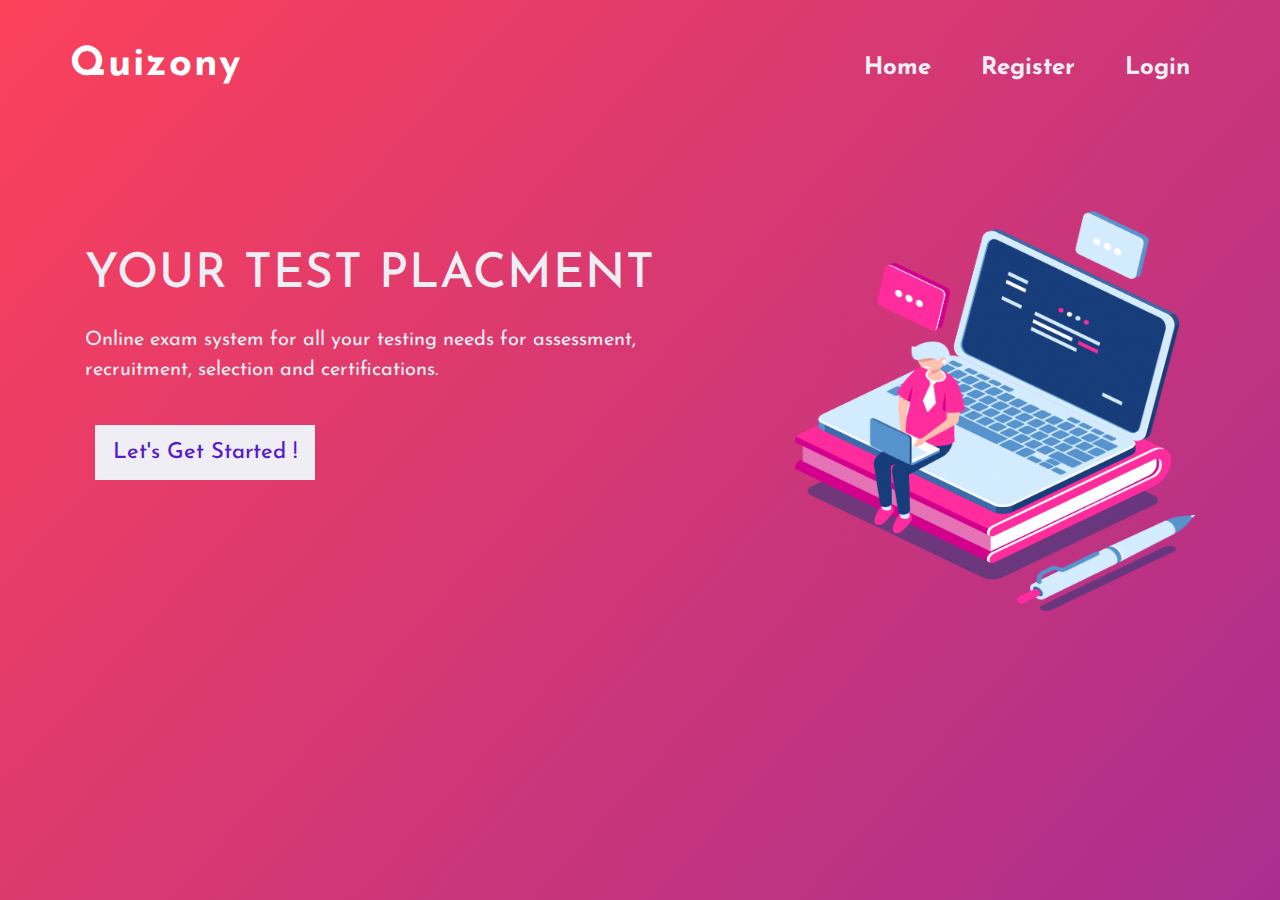
<file: html/index.html>
<!doctype html>
<html lang="en">
  <head>
    <title>Quizony - Home</title>
    <link href="https://fonts.googleapis.com/css?family=Josefin+Sans" rel="stylesheet">
    <link rel="preconnect" href="https://fonts.googleapis.com">
    <link rel="preconnect" href="https://fonts.gstatic.com" crossorigin>
    <link href="https://fonts.googleapis.com/css2?family=Josefin+Sans:ital,wght@0,300;0,400;0,500;1,200;1,300;1,400&family=Lobster&family=Poppins:ital,wght@0,200;0,300;0,400;0,600;0,700;1,200;1,300&family=Yanone+Kaffeesatz:wght@600;700&display=swap" rel="stylesheet"> 
    <link rel="stylesheet" href="../css/style.css">
    <link rel="icon" href="../images/icon.png">
    <!-- Required meta tags -->
    <meta charset="utf-8">
    <meta name="viewport" content="width=device-width, initial-scale=1, shrink-to-fit=no">

    <!-- Bootstrap CSS -->
    <link rel="stylesheet" href="https://stackpath.bootstrapcdn.com/bootstrap/4.3.1/css/bootstrap.min.css" integrity="sha384-ggOyR0iXCbMQv3Xipma34MD+dH/1fQ784/j6cY/iJTQUOhcWr7x9JvoRxT2MZw1T" crossorigin="anonymous">
  
  
  
  </head>
  <body>

    
      
    <!-- Background animtion-->
        <div class="background">
           <div class="cube"></div>
           <div class="cube"></div>
           <div class="cube"></div>
           <div class="cube"></div>
          <div class="cube"></div>
        </div>
    <!-- header -->
       <header>
    <!-- navbar -->
         <nav>
            <ul>
               <li><a href="index.html">Home</a></li>
                <li><a href="register.html">Register</a></li>
                <li><a href="login.html">Login</a></li>
             </ul>
           </nav>
    <!-- logo -->
          <div class="logo"><span><a href="index.html"> <span >Quizony</span>  </a></span></div>
    <!-- title & content -->
         <div class="container">
          <section class="header-content">
            <h1>Your Test Placment</h1>
           <p>Online exam system for all your testing needs for assessment, recruitment, selection and certifications.</p>
          
           <button onclick="goSignUp()">Let's Get Started !</button>
         </section>
         <section class="imageSection">
          <img src="../images/headerImage.png" alt="">
         </section>
      </header>
 </div>
    
      <script>
       function goSignUp(){
          window.open("../html/register.html");

        }
       
    
      </script>
    <!-- Optional JavaScript -->
    <!-- jQuery first, then Popper.js, then Bootstrap JS -->
    <script src="https://code.jquery.com/jquery-3.3.1.slim.min.js" integrity="sha384-q8i/X+965DzO0rT7abK41JStQIAqVgRVzpbzo5smXKp4YfRvH+8abtTE1Pi6jizo" crossorigin="anonymous"></script>
    <script src="https://cdnjs.cloudflare.com/ajax/libs/popper.js/1.14.7/umd/popper.min.js" integrity="sha384-UO2eT0CpHqdSJQ6hJty5KVphtPhzWj9WO1clHTMGa3JDZwrnQq4sF86dIHNDz0W1" crossorigin="anonymous"></script>
    <script src="https://stackpath.bootstrapcdn.com/bootstrap/4.3.1/js/bootstrap.min.js" integrity="sha384-JjSmVgyd0p3pXB1rRibZUAYoIIy6OrQ6VrjIEaFf/nJGzIxFDsf4x0xIM+B07jRM" crossorigin="anonymous"></script>
  
  </body>
</html>
</file>
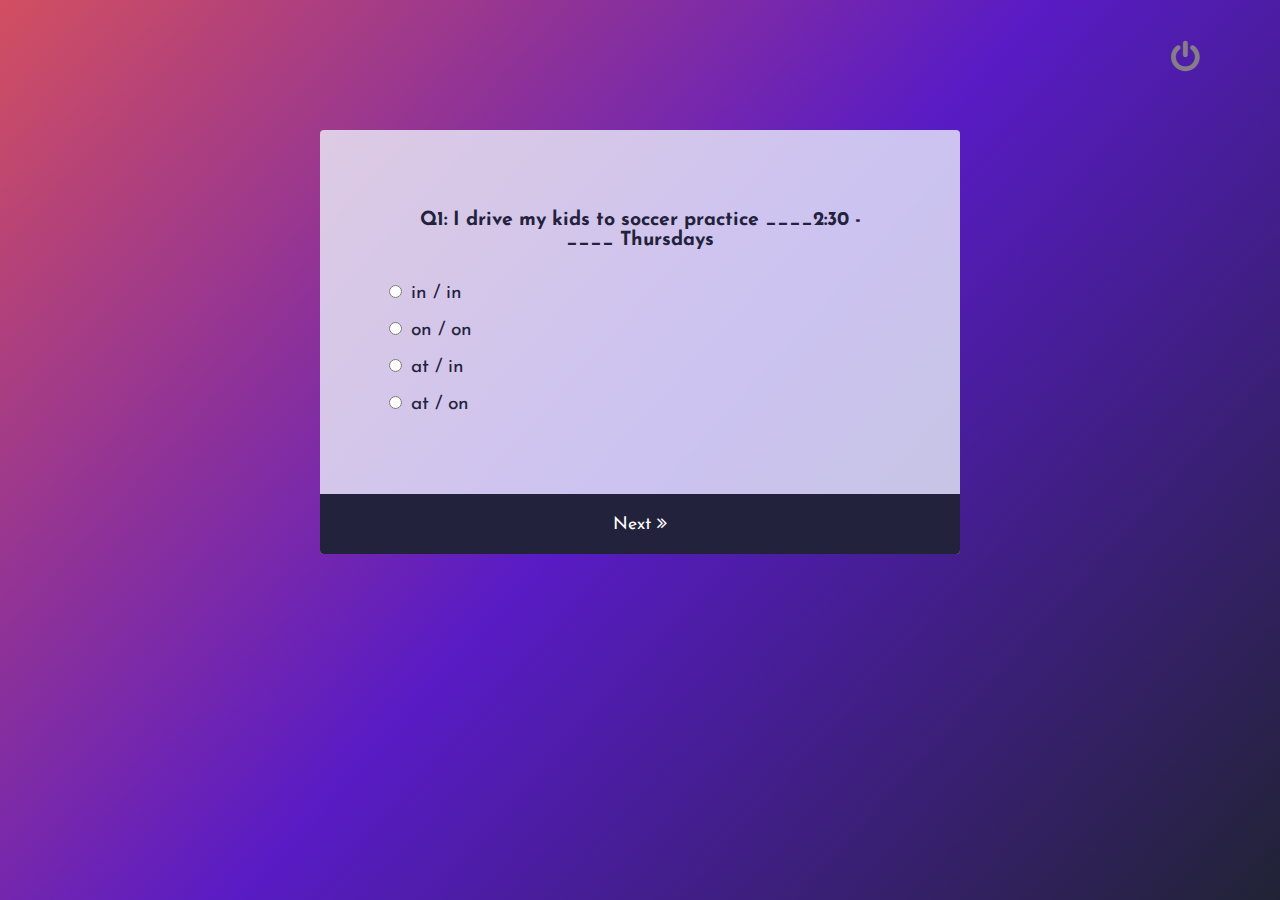
<file: html/English_exam.html>
<!DOCTYPE html>
<html lang="en">
  <head>
    <meta charset="UTF-8" />
    <meta name="viewport" content="width=device-width, initial-scale=1.0" />
    <link href="https://fonts.googleapis.com/css?family=Josefin+Sans" rel="stylesheet">

    <link rel="stylesheet" href="https://cdnjs.cloudflare.com/ajax/libs/font-awesome/4.7.0/css/font-awesome.min.css">

    <link rel="stylesheet" href="../css/Questionsystyle.css" />
    <title>Quizony</title>
  </head>
  <body>
    <nav >
      <div class="logo"><span><a href="index.html">Quizony</a></span></div>

      <div class="logout">
        <a title="logout" class="lgout" style="color: #857e86;" href="index.html"><i  class="fa fa-power-off" ></i></a>
      </div>

    </nav>
    <div class="quizContainer" id="quiz">
      <div class="quizHeader">
        <h2 id="question">Question text</h2>
        <ul>
          <li>
            <input type="radio" name="answer" id="a" class="answer">
            <label for="a" id="a_text">question</label>
          </li>

          <li>
            <input type="radio" name="answer" id="b" class="answer">
            <label for="b" id="b_text">question</label>
          </li>

          <li>
            <input type="radio" name="answer" id="c" class="answer">
            <label for="c" id="c_text">question</label>
          </li>

          <li>
            <input type="radio" name="answer" id="d" class="answer">
            <label for="d" id="d_text">question</label>
          </li>
        </ul>
      </div>
      <button id="next">Next <i class="fa fa-angle-double-right"></i></button>
    </div>
    <script src="../JS/Englishscript.js"></script>
  </body>
</html>
</file>
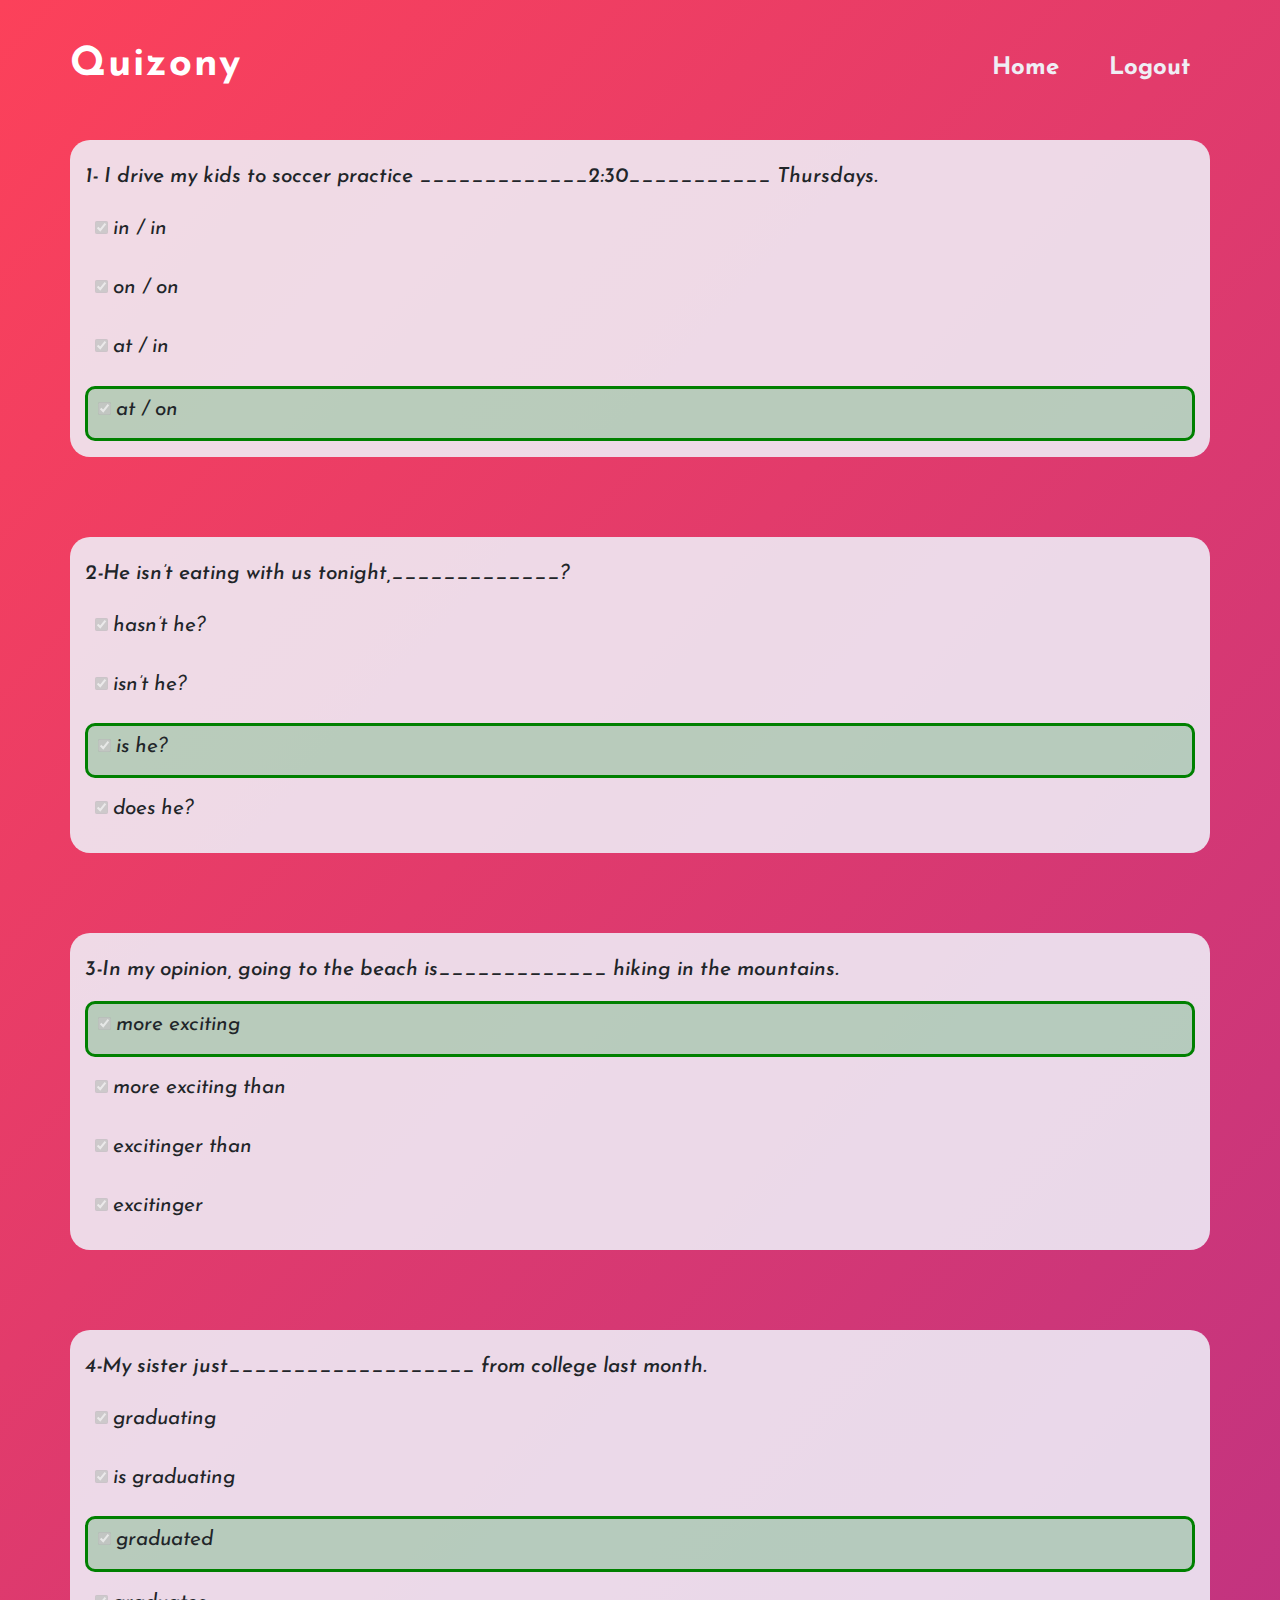
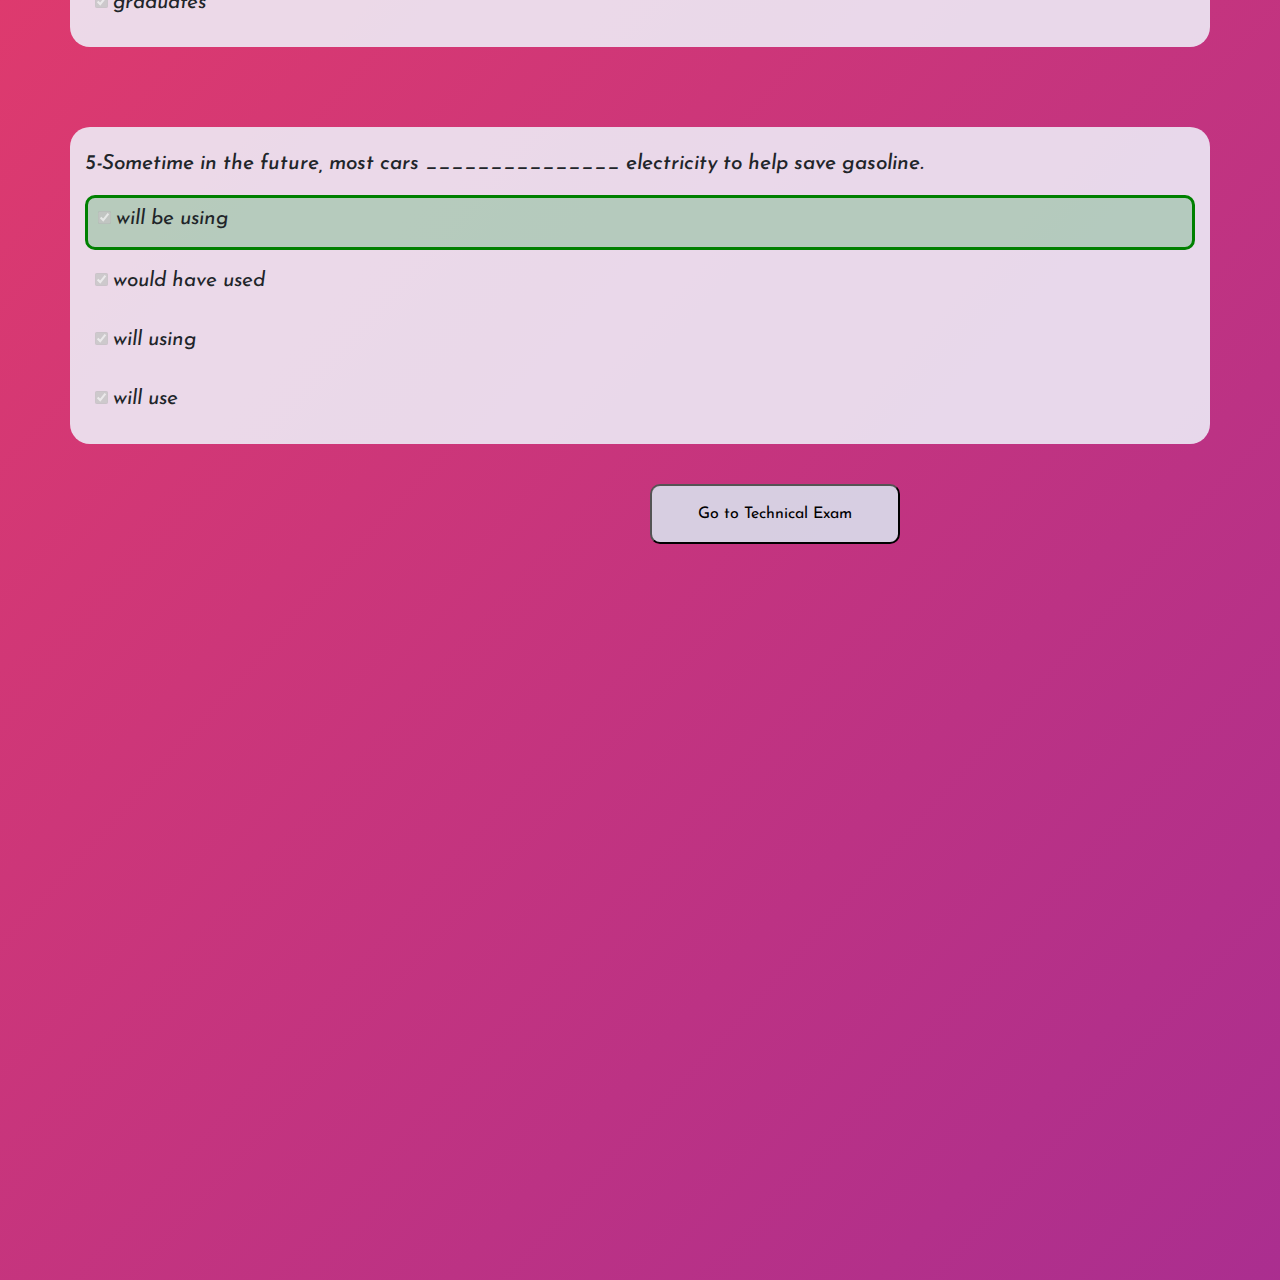
<file: html/EnglishResult.html>
<!doctype html>
<html lang="en">

<head>
  <title>Quizony - Result</title>
  <link href="https://fonts.googleapis.com/css?family=Josefin+Sans" rel="stylesheet">
  <link rel="preconnect" href="https://fonts.googleapis.com">
  <link rel="preconnect" href="https://fonts.gstatic.com" crossorigin>
  <link
    href="https://fonts.googleapis.com/css2?family=Josefin+Sans:ital,wght@0,300;0,400;0,500;1,200;1,300;1,400&family=Lobster&family=Poppins:ital,wght@0,200;0,300;0,400;0,600;0,700;1,200;1,300&family=Yanone+Kaffeesatz:wght@600;700&display=swap"
    rel="stylesheet">
  <link rel="stylesheet" href="../css/style.css">
  <link rel="icon" href="../images/icon.png">
  <link rel="stylesheet" href="../css/result.css">
  <!-- Requi#ff00009e meta tags -->
  <meta charset="utf-8">
  <meta name="viewport" content="width=device-width, initial-scale=1, shrink-to-fit=no">

  <!-- Bootstrap CSS -->
  <link rel="stylesheet" href="https://stackpath.bootstrapcdn.com/bootstrap/4.3.1/css/bootstrap.min.css"
    integrity="sha384-ggOyR0iXCbMQv3Xipma34MD+dH/1fQ784/j6cY/iJTQUOhcWr7x9JvoRxT2MZw1T" crossorigin="anonymous">
</head>

<body>
 
  <!-- Background animtion-->
  <div class="background">
    <div class="cube"></div>
    <div class="cube"></div>
    <div class="cube"></div>
    <div class="cube"></div>
    <div class="cube"></div>
    <div class="cube"></div>
    <div class="cube"></div>
    <div class="cube"></div>
    <div class="cube"></div>
    <div class="cube"></div>
    <div class="cube"></div>
  </div>
  <!-- header -->
  <header>
    <!-- navbar -->
    <nav>
      <ul>
        <li><a href="index.html">Home</a></li>
        <li><a href="index.html">Logout</a></li>

      </ul>
    </nav>
    <!-- logo -->
    <div class="logo"><span><a href="index.html">Quizony</a></span></div>

<i class="fa fa-angle-double-right">
    <!-- title & content -->
    <div class="main-con">

     
      
    <section class="result" id="res">
      <div class="container">
        <div class="heading">
          <h4>1- I drive my kids to soccer practice _____________2:30___________ Thursdays.</h4>
        </div>
        <div class="options">
          <ul>
            <li id="err1"><input class="answer" type="checkbox" id="option-1" checked disabled>
              <label for="option-1">in / in</label>
            </li>

            <li id="err2"><input class="answer" type="checkbox" id="option-2" checked disabled>
              <label for="option-2">on / on</label>
            </li>

            <li id="err3"><input class="answer" type="checkbox" id="option-3" checked disabled>
              <label for="option-3">at / in</label>
            </li>

            <li id="err4" class="true"><input type="checkbox" id="option-4" checked disabled>
              <label for="option-4">at / on</label>
            </li>


          </ul>

        </div>

      </div>
    </section>



    <section class="result" >
      <div class="container">
        <div class="heading">
          <h4>2-He isn’t eating with us tonight,_____________?</h4>
        </div>
        <div class="options">
          <ul>
            <li id="err11"><input class="answer" type="checkbox" id="option-1" checked disabled >
              <label for="option-1">hasn’t he?</label>
            </li>

            <li id="err22"><input class="answer" type="checkbox" id="option-2" checked disabled>
              <label for="option-2">isn’t he?</label>
            </li>

            <li id="err33" class="true"><input class="answer" type="checkbox" id="option-3" checked disabled>
              <label for="option-3">is he?</label>
            </li>

            <li id="err44"><input type="checkbox" id="option-4" checked disabled>
              <label for="option-4">does he?</label>
            </li>


          </ul>

        </div>

      </div>
    </section>
    <section class="result">
      <div class="container">
        <div class="heading">
          <h4>3-In my opinion, going to the beach is_____________ hiking in the mountains.</h4>
        </div>
        <div class="options">
          <ul>
            <li id="err111"  class="true" ><input class="answer" type="checkbox" id="option-1" checked disabled>
              <label for="option-1">more exciting
              </label>
            </li>

            <li id="err222"><input class="answer" type="checkbox" id="option-2" checked disabled>
              <label for="option-2">more exciting than
              </label>
            </li>

            <li id="err333"><input class="answer" type="checkbox" id="option-3" checked disabled>
              <label for="option-3">excitinger than</label>
            </li>

            <li id="err444"><input type="checkbox" id="option-4" checked disabled>
              <label for="option-4">excitinger</label>
            </li>


          </ul>

        </div>

      </div>
    </section>
    <section class="result">
      <div class="container">
        <div class="heading">
          <h4>4-My sister just___________________ from college last month.
          </h4>
        </div>
        <div class="options">
          <ul>
            <li id="err1111"><input class="answer" type="checkbox" id="option-1" checked disabled>
              <label for="option-1">graduating
              </label>
            </li>

            <li id="err2222"><input class="answer" type="checkbox" id="option-2" checked disabled>
              <label for="option-2">is graduating</label>
            </li>

            <li id="err3333" class="true" ><input class="answer" type="checkbox" id="option-3" checked disabled>
              <label for="option-3">graduated</label>
            </li>

            <li id="err4444"><input type="checkbox" id="option-4" checked disabled>
              <label for="option-4">graduates</label>
            </li>


          </ul>

        </div>

      </div>
    </section>

    <section class="result">
      <div class="container">
        <div class="heading">
          <h4>5-Sometime in the future, most cars _______________ electricity to help save gasoline.</h4>
        </div>
        <div class="options">
          <ul>
            <li id="err11111" class="true" ><input class="answer" type="checkbox" id="option-1" checked disabled>
              <label for="option-1">will be using
              </label>
            </li>

            <li id="err22222"><input class="answer" type="checkbox" id="option-2" checked disabled>
              <label for="option-2">would have used</label>
            </li>

            <li id="err33333"><input class="answer" type="checkbox" id="option-3" checked disabled>
              <label for="option-3">will using</label>
            </li>

            <li><input type="checkbox" id="option-4" checked disabled>
              <label for="option-4">will use</label>
            </li>


          </ul>

        </div>

      </div>
    </section>
    <a href="../html/Technical_exam.html" style="text-decoration:none;" >  
      <button style=" margin-left: 650px ;border-radius: 10px; background-color: #d8deebe8; width: 250px; height:60px; text-align: center;">
      
      Go to Technical Exam </button>
    </a>

  
  </div>
  
    <!-- Optional JavaScript -->
    <!-- jQuery first, then Popper.js, then Bootstrap JS -->
    <script src="https://code.jquery.com/jquery-3.3.1.slim.min.js"
      integrity="sha384-q8i/X+965DzO0rT7abK41JStQIAqVgRVzpbzo5smXKp4YfRvH+8abtTE1Pi6jizo"
      crossorigin="anonymous"></script>
    <script src="https://cdnjs.cloudflare.com/ajax/libs/popper.js/1.14.7/umd/popper.min.js"
      integrity="sha384-UO2eT0CpHqdSJQ6hJty5KVphtPhzWj9WO1clHTMGa3JDZwrnQq4sF86dIHNDz0W1"
      crossorigin="anonymous"></script>
    <script src="https://stackpath.bootstrapcdn.com/bootstrap/4.3.1/js/bootstrap.min.js"
      integrity="sha384-JjSmVgyd0p3pXB1rRibZUAYoIIy6OrQ6VrjIEaFf/nJGzIxFDsf4x0xIM+B07jRM"
      crossorigin="anonymous"></script>
      <script>
        var put1=document.getElementById("err1")
        var put2=document.getElementById("err2")
        var put3=document.getElementById("err3")
        var put4=document.getElementById("err4")

        var put11=document.getElementById("err11")
        var put22=document.getElementById("err22")
        var put33=document.getElementById("err33")
        var put44=document.getElementById("err44")
        
        var put111=document.getElementById("err111")
        var put222=document.getElementById("err222")
        var put333=document.getElementById("err333")
        var put444=document.getElementById("err444")

        var put1111=document.getElementById("err1111")
        var put2222=document.getElementById("err2222")
        var put3333=document.getElementById("err3333")
        var put4444=document.getElementById("err4444")

        var put11111=document.getElementById("err11111")
        var put22222=document.getElementById("err22222")
        var put33333=document.getElementById("err33333")
        var put44444=document.getElementById("err44444")

        
       if(localStorage.getItem("compare")[0]!="d")
       {
       if(localStorage.getItem("compare")[0]=="a"){put1.style.backgroundColor="#ff00009e";put2.style.width="100%"} 
      else if(localStorage.getItem("compare")[0]=="b"){put2.style.backgroundColor="#ff00009e";put3.style.width="100%"}
      else if(localStorage.getItem("compare")[0]=="c"){put3.style.backgroundColor="#ff00009e";put3.style.width="100%"}
       }


       if(localStorage.getItem("compare")[2]!="d")
       {
       if(localStorage.getItem("compare")[2]=="a"){put11.style.backgroundColor="#ff00009e";put11.style.width="100%"} 
       if(localStorage.getItem("compare")[2]=="c"){put33.style.backgroundColor="#ff00009e";put33.style.width="100%"}
       if(localStorage.getItem("compare")[2]=="b"){put22.style.backgroundColor="#ff00009e";put22.style.width="100%"}
      }

       

       if(localStorage.getItem("compare")[4]!="a")
       {
       if(localStorage.getItem("compare")[4]=="b"){put222.style.backgroundColor="#ff00009e";put222.style.width="100%"} 
       if(localStorage.getItem("compare")[4]=="c"){put333.style.backgroundColor="#ff00009e";put333.style.width="100%"}
       if(localStorage.getItem("compare")[4]=="d"){put444.style.backgroundColor="#ff00009e";put444.style.width="100%"}
      }


      
       if(localStorage.getItem("compare")[6]!="c")
       {
       if(localStorage.getItem("compare")[6]=="b"){put2222.style.backgroundColor="#ff00009e";put2222.style.width="100%"} 
       if(localStorage.getItem("compare")[6]=="a"){put1111.style.backgroundColor="#ff00009e";put3333.style.width="100%"}
       if(localStorage.getItem("compare")[6]=="d"){put4444.style.backgroundColor="#ff00009e";put4444.style.width="100%"}
      }

       if(localStorage.getItem("compare")[8]!="a")
       {
       if(localStorage.getItem("compare")[8]=="b"){put22222.style.backgroundColor="#ff00009e";put22222.style.width="100%"} 
       if(localStorage.getItem("compare")[8]=="c"){put33333.style.backgroundColor="#ff00009e";put33333.style.width="100%"}
       if(localStorage.getItem("compare")[8]=="d"){put44444.style.backgroundColor="#ff00009e";put44444.style.width="100%"}
      }


       </script>
</body>

</html>
</file>
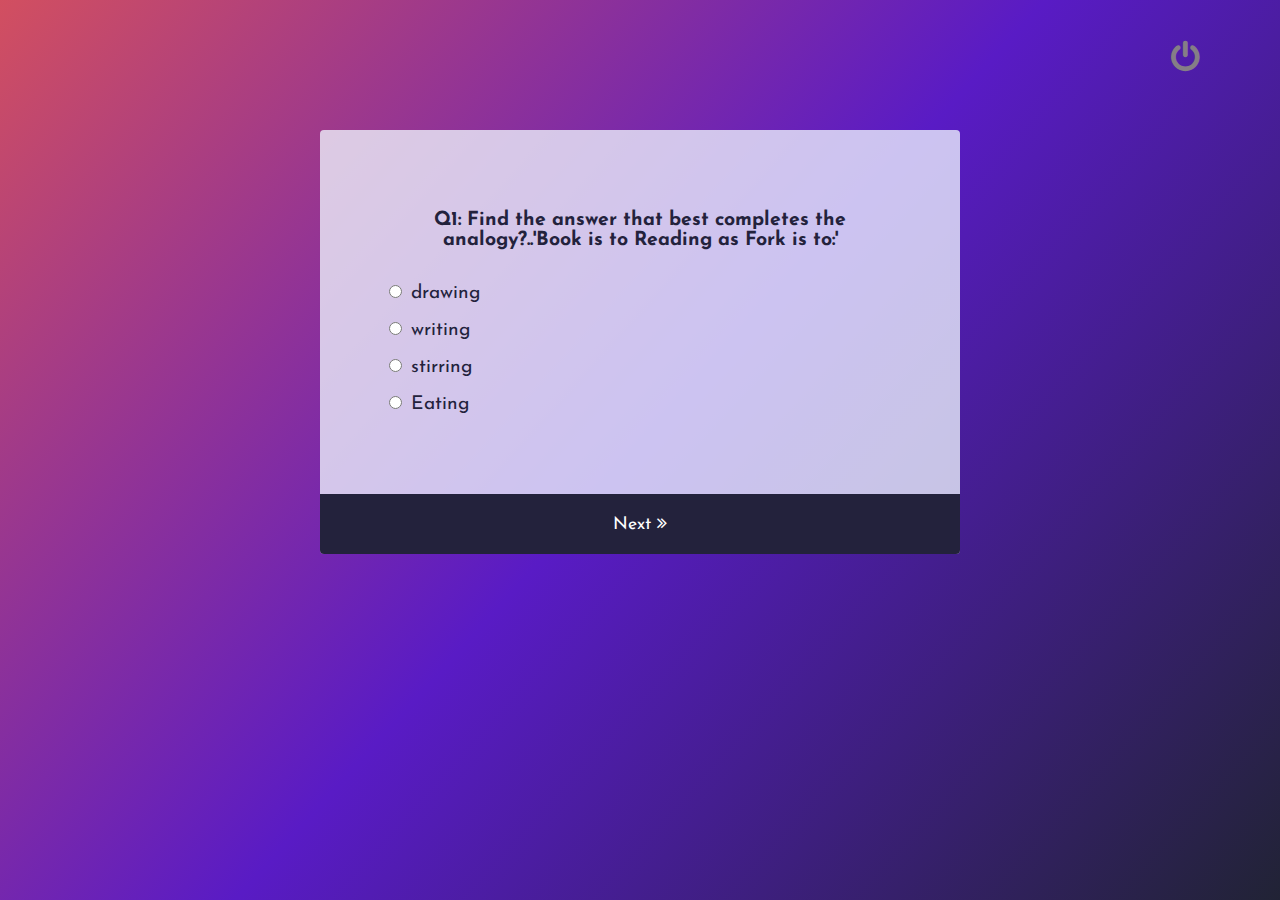
<file: html/IQ_exam.html>
<!DOCTYPE html>
<html lang="en">
  <head>
    <meta charset="UTF-8" />
    <meta name="viewport" content="width=device-width, initial-scale=1.0" />
    <link href="https://fonts.googleapis.com/css?family=Josefin+Sans" rel="stylesheet">

    <link rel="stylesheet" href="https://cdnjs.cloudflare.com/ajax/libs/font-awesome/4.7.0/css/font-awesome.min.css">

    <link rel="stylesheet" href="../css/Questionsystyle.css" />
    <title>Quizony</title>
  </head>
  <body>
    <nav >
      <div class="logo"><span><a href="index.html">Quizony</a></span></div>

      <div class="logout">
        <a title="logout"  class="lgout" style="color: #857e86;" href="index.html"><i class="fa fa-power-off" ></i></a>
      </div>

    </nav>
    <div class="quizContainer" id="quiz">
      <div class="quizHeader">
        <h2 id="question">Question text</h2>
        <ul>
          <li>
            <input type="radio" name="answer" id="a" class="answer">
            <label for="a" id="a_text">Question</label>
          </li>

          <li>
            <input type="radio" name="answer" id="b" class="answer">
            <label for="b" id="b_text">Question</label>
          </li>

          <li>
            <input type="radio" name="answer" id="c" class="answer">
            <label for="c" id="c_text">Question</label>
          </li>

          <li>
            <input type="radio" name="answer" id="d" class="answer">
            <label for="d" id="d_text">Question</label>
          </li>
          
         
        </ul>
      </div>
      <button id="next">Next <i class="fa fa-angle-double-right"></i></button>
    </div>
    <script src="../JS/IQscript.js"></script>

  </body>
</html>
</file>
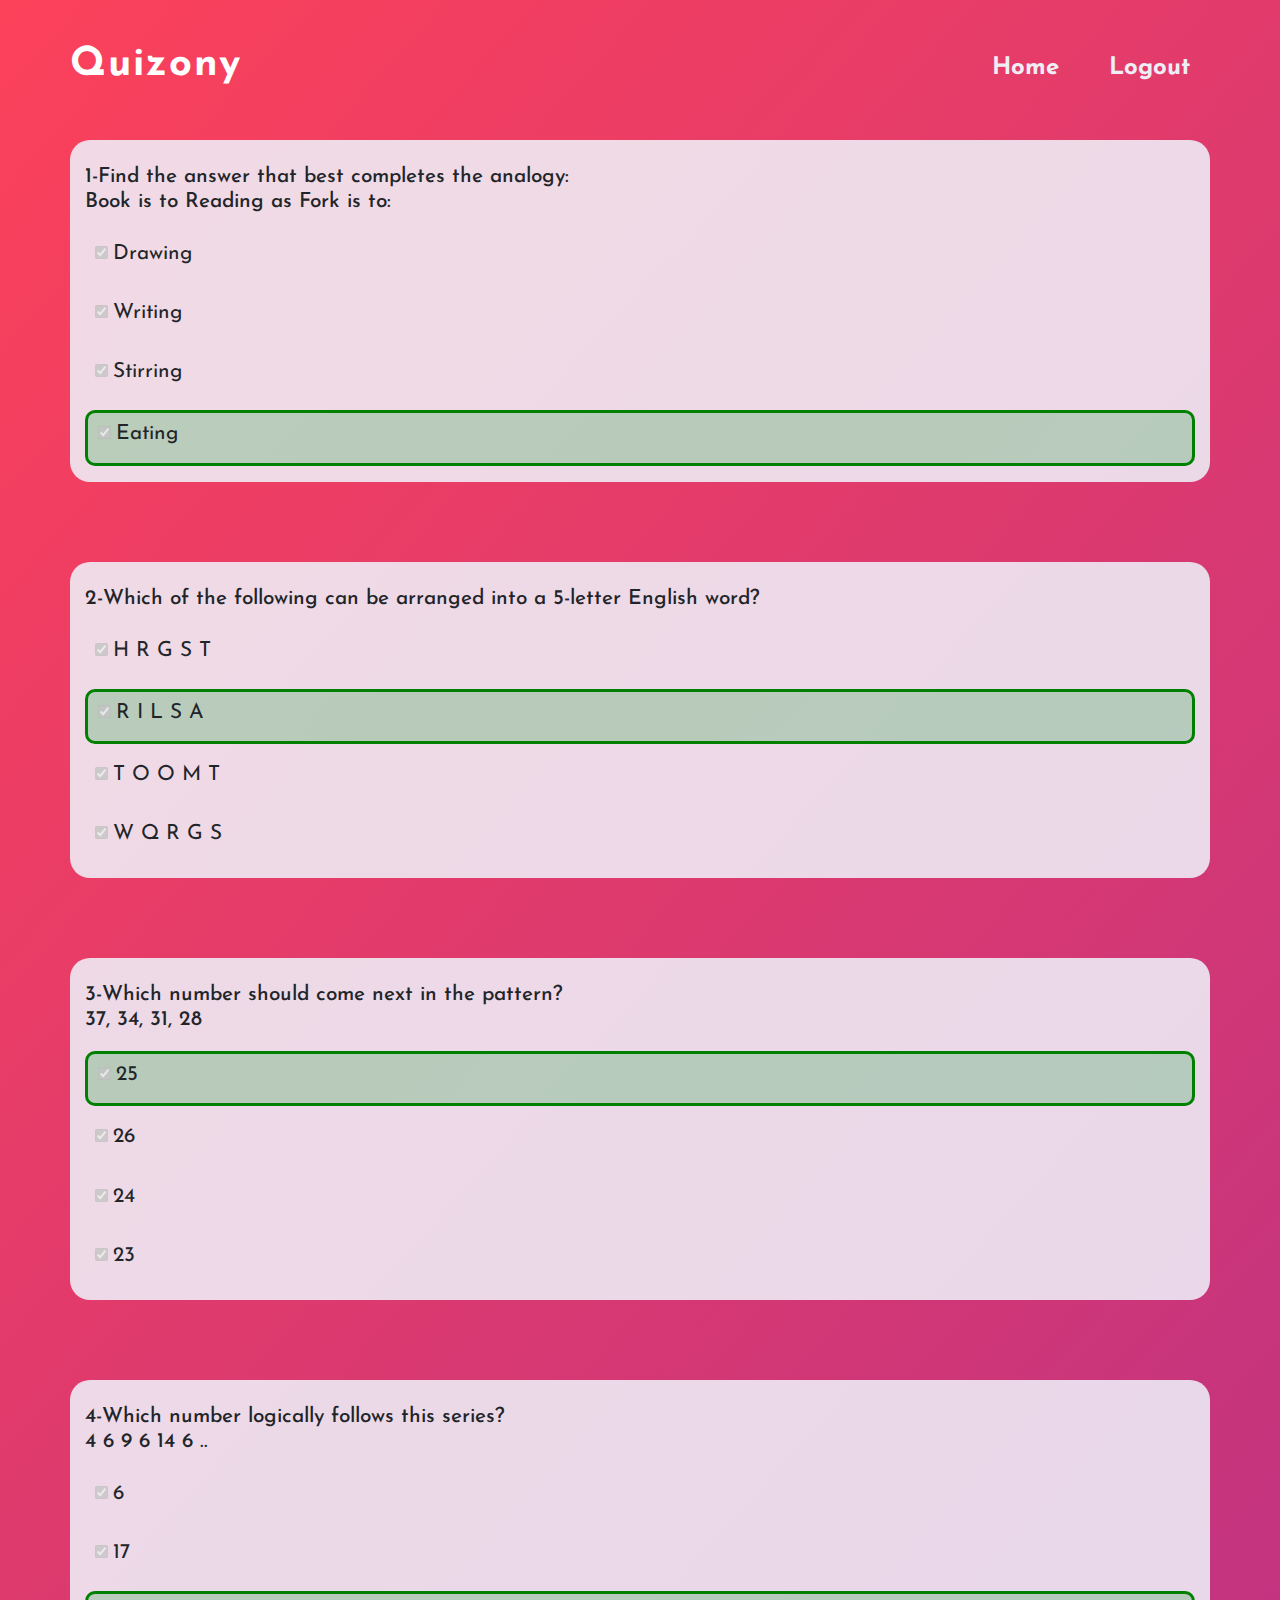
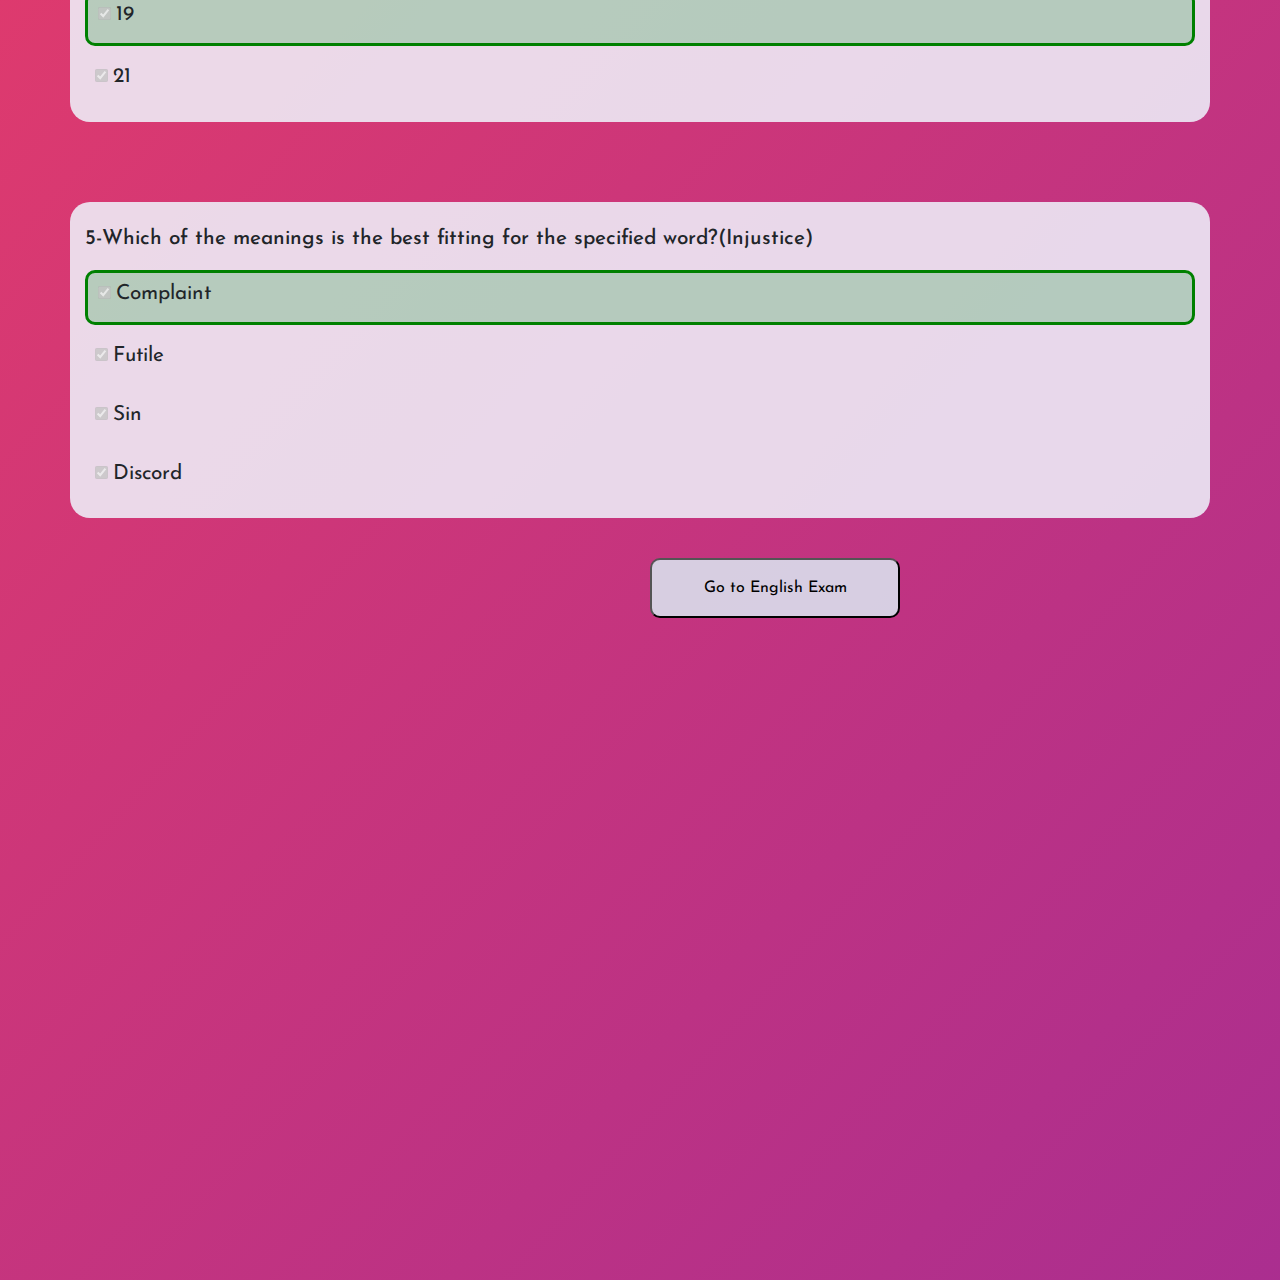
<file: html/IQresultt.html>
<!doctype html>
<html lang="en">

<head>
  <title>Quizony - Result</title>
  <link href="https://fonts.googleapis.com/css?family=Josefin+Sans" rel="stylesheet">
  <link rel="preconnect" href="https://fonts.googleapis.com">
  <link rel="preconnect" href="https://fonts.gstatic.com" crossorigin>
  <link
    href="https://fonts.googleapis.com/css2?family=Josefin+Sans:ital,wght@0,300;0,400;0,500;1,200;1,300;1,400&family=Lobster&family=Poppins:ital,wght@0,200;0,300;0,400;0,600;0,700;1,200;1,300&family=Yanone+Kaffeesatz:wght@600;700&display=swap"
    rel="stylesheet">
  <link rel="stylesheet" href="../css/style.css">
  <link rel="icon" href="../images/icon.png">
  <link rel="stylesheet" href="../css/result.css">
  <!-- Requi#ff00009e meta tags -->
  <meta charset="utf-8">
  <meta name="viewport" content="width=device-width, initial-scale=1, shrink-to-fit=no">

  <!-- Bootstrap CSS -->
  <link rel="stylesheet" href="https://stackpath.bootstrapcdn.com/bootstrap/4.3.1/css/bootstrap.min.css"
    integrity="sha384-ggOyR0iXCbMQv3Xipma34MD+dH/1fQ784/j6cY/iJTQUOhcWr7x9JvoRxT2MZw1T" crossorigin="anonymous">
</head>

<body>



  <!-- Background animtion-->
  <div class="background">
    <div class="cube"></div>
    <div class="cube"></div>
    <div class="cube"></div>
    <div class="cube"></div>
    <div class="cube"></div>
    <div class="cube"></div>
    <div class="cube"></div>
    <div class="cube"></div>
    <div class="cube"></div>
    <div class="cube"></div>
    <div class="cube"></div>
  </div>
  <!-- header -->
  <header>
    <!-- navbar -->
    <nav>
      <ul>
        <li><a href="index.html">Home</a></li>
        <li><a href="index.html">Logout</a></li>

      </ul>
    </nav>
    <!-- logo -->
    <div class="logo"><span><a href="index.html">Quizony</a></span></div>


    <!-- title & content -->
    <div class="main-con">
    
      

      <div class="msg"> </div>
    <section class="result" id="res">
      <div class="container">
        <div  class="heading">
          <h4 >1-Find the answer that best completes the analogy:<br>Book is to Reading as Fork is to:</h4>
        </div>
        <div class="options">
          <ul>
            <li id="err1"><input class="answer" type="checkbox" id="option-1" checked disabled>
              <label  for="option-1">Drawing</label>
            </li> 

            <li id="err2"><input class="answer" type="checkbox" id="option-2" checked disabled>
              <label   for="option-2">Writing</label>
            </li>

            <li id="err3"><input class="answer" type="checkbox" id="option-3" checked disabled>
              <label   for="option-3">Stirring</label>
            </li>

            <li id="err4" class="true"><input type="checkbox" id="option-4" checked disabled>
              <label   for="option-4">Eating</label>
            </li>


          </ul>

        </div>

      </div>
    </section>



    <section class="result" >
      <div class="container">
        <div class="heading">
          <h4>2-Which of the following can be arranged into a 5-letter English word?
          </h4>
        </div>
        <div class="options">
          <ul>
            <li  id="err11"><input class="answer" type="checkbox" id="option-1" checked disabled>
              <label for="option-1">H R G S T</label>
            </li>

            <li  id="err22" class="true"><input class="answer" type="checkbox" id="option-2" checked disabled>
              <label for="option-2">R I L S A</label>
            </li>

            <li  id="err33" ><input class="answer" type="checkbox" id="option-3" checked disabled>
              <label for="option-3"> T O O M T</label>
            </li>

            <li  id="err44"><input type="checkbox" id="option-4" checked disabled>
              <label for="option-4"> W Q R G S</label>
            </li>


          </ul>

        </div>

      </div>
    </section>
    <section class="result">
      <div class="container">
        <div class="heading">
          <h4>3-Which number should come next in the pattern?<br>37, 34, 31, 28</h4>
        </div>
        <div class="options">
          <ul>
            <li  id="err111"  class="true" ><input class="answer" type="checkbox" id="option-1" checked disabled>
              <label for="option-1">25
              </label>
            </li>

            <li  id="err222"><input class="answer" type="checkbox" id="option-2" checked disabled>
              <label for="option-2">26
              </label>
            </li>

            <li  id="err333"><input class="answer" type="checkbox" id="option-3" checked disabled>
              <label for="option-3">24</label>
            </li>

            <li  id="err444"><input type="checkbox" id="option-4" checked disabled>
              <label for="option-4">23</label>
            </li>


          </ul>

        </div>

      </div>
    </section>
    <section class="result">
      <div class="container">
        <div class="heading">
          <h4>4-Which number logically follows this series? <br>    4     6     9     6     14     6 ..

          </h4>
        </div>
        <div class="options">
          <ul>
            <li  id="err1111"><input class="answer" type="checkbox" id="option-1" checked disabled>
              <label for="option-1">6
              </label>
            </li>

            <li  id="err2222"><input class="answer" type="checkbox" id="option-2" checked disabled>
              <label for="option-2">17</label>
            </li>

            <li  id="err3333" class="true" ><input class="answer" type="checkbox" id="option-3" checked disabled>
              <label for="option-3">19</label>
            </li>

            <li  id="err4444"><input type="checkbox" id="option-4" checked disabled>
              <label for="option-4">21</label>
            </li>


          </ul>

        </div>

      </div>
    </section>

    <section class="result">
      <div class="container">
        <div class="heading">
          <h4>5-Which of the meanings is the best fitting for the specified word?(Injustice)</h4>
        </div>
        <div class="options">
          <ul>
            <li  id="err11111" class="true" > <input class="answer" type="checkbox" id="option-1" checked disabled>
              <label for="option-1">Complaint
              </label>
            </li>

            <li  id="err22222"> <input class="answer" type="checkbox" id="option-2" checked disabled>
              <label for="option-2">Futile</label>
            </li>

            <li  id="err33333"> <input class="answer" type="checkbox" id="option-3" checked disabled>
              <label for="option-3">Sin</label>
            </li>

            <li  id="err44444"> <input type="checkbox" id="option-4" checked disabled>
              <label for="option-4">Discord</label>
            </li>


          </ul>

        </div>

      </div>
    </section>
    <a href="../html/English_exam.html" style="text-decoration:none;" >  
      <button style=" margin-left: 650px ;border-radius: 10px; background-color: #d8deebe8; width: 250px; height:60px; text-align: center;">
      
      Go to  English Exam </button>
    </a>
  </div>
    <!-- Optional JavaScript -->
    <!-- jQuery first, then Popper.js, then Bootstrap JS -->
    <script src="https://code.jquery.com/jquery-3.3.1.slim.min.js"
      integrity="sha384-q8i/X+965DzO0rT7abK41JStQIAqVgRVzpbzo5smXKp4YfRvH+8abtTE1Pi6jizo"
      crossorigin="anonymous"></script>
    <script src="https://cdnjs.cloudflare.com/ajax/libs/popper.js/1.14.7/umd/popper.min.js"
      integrity="sha384-UO2eT0CpHqdSJQ6hJty5KVphtPhzWj9WO1clHTMGa3JDZwrnQq4sF86dIHNDz0W1"
      crossorigin="anonymous"></script>
    <script src="https://stackpath.bootstrapcdn.com/bootstrap/4.3.1/js/bootstrap.min.js"
      integrity="sha384-JjSmVgyd0p3pXB1rRibZUAYoIIy6OrQ6VrjIEaFf/nJGzIxFDsf4x0xIM+B07jRM"
      crossorigin="anonymous"></script>
      <script>
        var put1=document.getElementById("err1")
        var put2=document.getElementById("err2")
        var put3=document.getElementById("err3")
        var put4=document.getElementById("err4")

        var put11=document.getElementById("err11")
        var put22=document.getElementById("err22")
        var put33=document.getElementById("err33")
        var put44=document.getElementById("err44")
        
        var put111=document.getElementById("err111")
        var put222=document.getElementById("err222")
        var put333=document.getElementById("err333")
        var put444=document.getElementById("err444")

        var put1111=document.getElementById("err1111")
        var put2222=document.getElementById("err2222")
        var put3333=document.getElementById("err3333")
        var put4444=document.getElementById("err4444")

        var put11111=document.getElementById("err11111")
        var put22222=document.getElementById("err22222")
        var put33333=document.getElementById("err33333")
        var put44444=document.getElementById("err44444")

        //////
        

        

        
       if(localStorage.getItem("compare")[0]!="d")
       {
       if(localStorage.getItem("compare")[0]=="a"){put1.style.backgroundColor="#ff00009e";put2.style.width="100%"} 
       if(localStorage.getItem("compare")[0]=="b"){put2.style.backgroundColor="#ff00009e";put3.style.width="100%"}
       if(localStorage.getItem("compare")[0]=="c"){put3.style.backgroundColor="#ff00009e";put3.style.width="100%"}
       }

       if(localStorage.getItem("compare")[2]!="b")
       {
       if(localStorage.getItem("compare")[2]=="a"){put11.style.backgroundColor="#ff00009e";put22.style.width="100%"} 
       if(localStorage.getItem("compare")[2]=="c"){put33.style.backgroundColor="#ff00009e";put33.style.width="100%"}
       if(localStorage.getItem("compare")[2]=="d"){put44.style.backgroundColor="#ff00009e";put44.style.width="100%"}
      }

       

       if(localStorage.getItem("compare")[4]!="a")
       {
       if(localStorage.getItem("compare")[4]=="b"){put222.style.backgroundColor="#ff00009e";put222.style.width="100%"} 
       if(localStorage.getItem("compare")[4]=="c"){put333.style.backgroundColor="#ff00009e";put333.style.width="100%"}
       if(localStorage.getItem("compare")[4]=="d"){put444.style.backgroundColor="#ff00009e";put444.style.width="100%"}
      }


      
       if(localStorage.getItem("compare")[6]!="c")
       {
       if(localStorage.getItem("compare")[6]=="b"){put2222.style.backgroundColor="#ff00009e";put2222.style.width="100%"} 
       if(localStorage.getItem("compare")[6]=="a"){put1111.style.backgroundColor="#ff00009e";put3333.style.width="100%"}
       if(localStorage.getItem("compare")[6]=="d"){put4444.style.backgroundColor="#ff00009e";put4444.style.width="100%"}
      }

       if(localStorage.getItem("compare")[8]!="a")
       {
       if(localStorage.getItem("compare")[8]=="b"){put22222.style.backgroundColor="#ff00009e";put22222.style.width="100%"} 
       if(localStorage.getItem("compare")[8]=="c"){put33333.style.backgroundColor="#ff00009e";put33333.style.width="100%"}
       if(localStorage.getItem("compare")[8]=="d"){put44444.style.backgroundColor="#ff00009e";put44444.style.width="100%"}
      }


       </script>
</body>

</html>
</file>
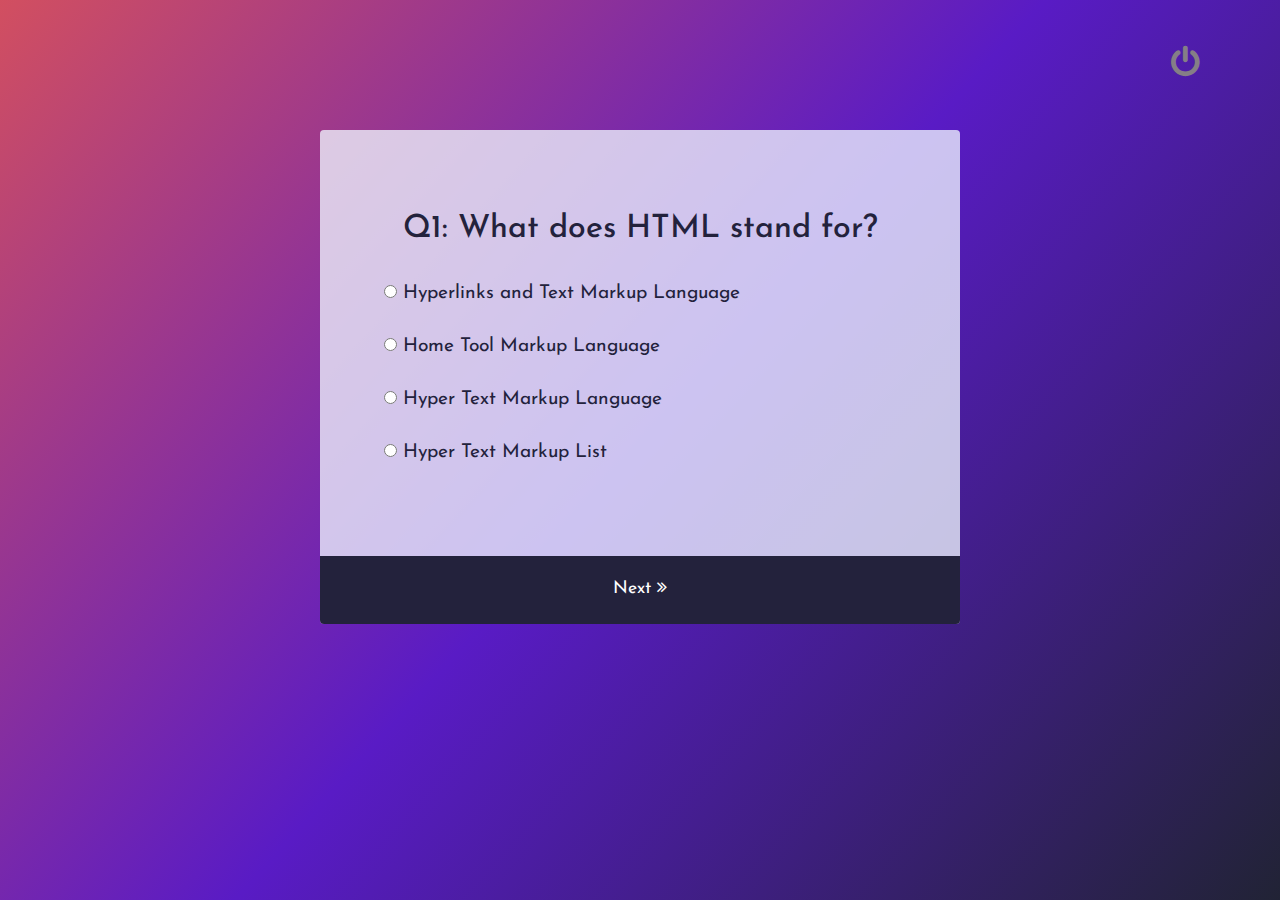
<file: html/Technical_exam.html>
<!DOCTYPE html>
<html lang="en">
  <head>
    <meta charset="UTF-8" />
    <link href="https://fonts.googleapis.com/css?family=Josefin+Sans" rel="stylesheet">

    <meta name="viewport" content="width=device-width, initial-scale=1.0" />
    <link rel="stylesheet" href="https://cdnjs.cloudflare.com/ajax/libs/font-awesome/4.7.0/css/font-awesome.min.css">
    <link rel="stylesheet" href="https://stackpath.bootstrapcdn.com/bootstrap/4.3.1/css/bootstrap.min.css" integrity="sha384-ggOyR0iXCbMQv3Xipma34MD+dH/1fQ784/j6cY/iJTQUOhcWr7x9JvoRxT2MZw1T" crossorigin="anonymous">

    <link rel="stylesheet" href="../css/Questionsystyle.css" />
    <title>Quizony</title>
  </head>
  <body>
    <nav>
      <div class="logo"><span><a href="index.html">Quizony</a></span></div>

      <div class="logout">
      <a class="lgout" style="color: #857e86;" href="index.html"><i class="fa fa-power-off" ></i></a> 
      <div class="form-group">
    </div>
      </div>
      
    </nav>

    <div style="position: relative;" class="quizContainer" id="quiz">
      <div class="quizHeader">
        <h2 id="question">Question text</h2>
        <ul>
          <li>
            <input type="radio" name="answer" id="a" class="answer">
            <label for="a" id="a_text">question</label>
          </li>

          <li>
            <input type="radio" name="answer" id="b" class="answer">
            <label for="b" id="b_text">question</label>
          </li>

          <li>
            <input type="radio" name="answer" id="c" class="answer">
            <label for="c" id="c_text">question</label>
          </li>

          <li>
            <input type="radio" name="answer" id="d" class="answer">
            <label for="d" id="d_text">question</label>
          </li>
         
        </ul>
      </div>
      <button id="next">Next <i class="fa fa-angle-double-right"></i></button>
    </div>
    <script src="../JS/Technicalscript.js"></script>
  </body>
</html>
</file>
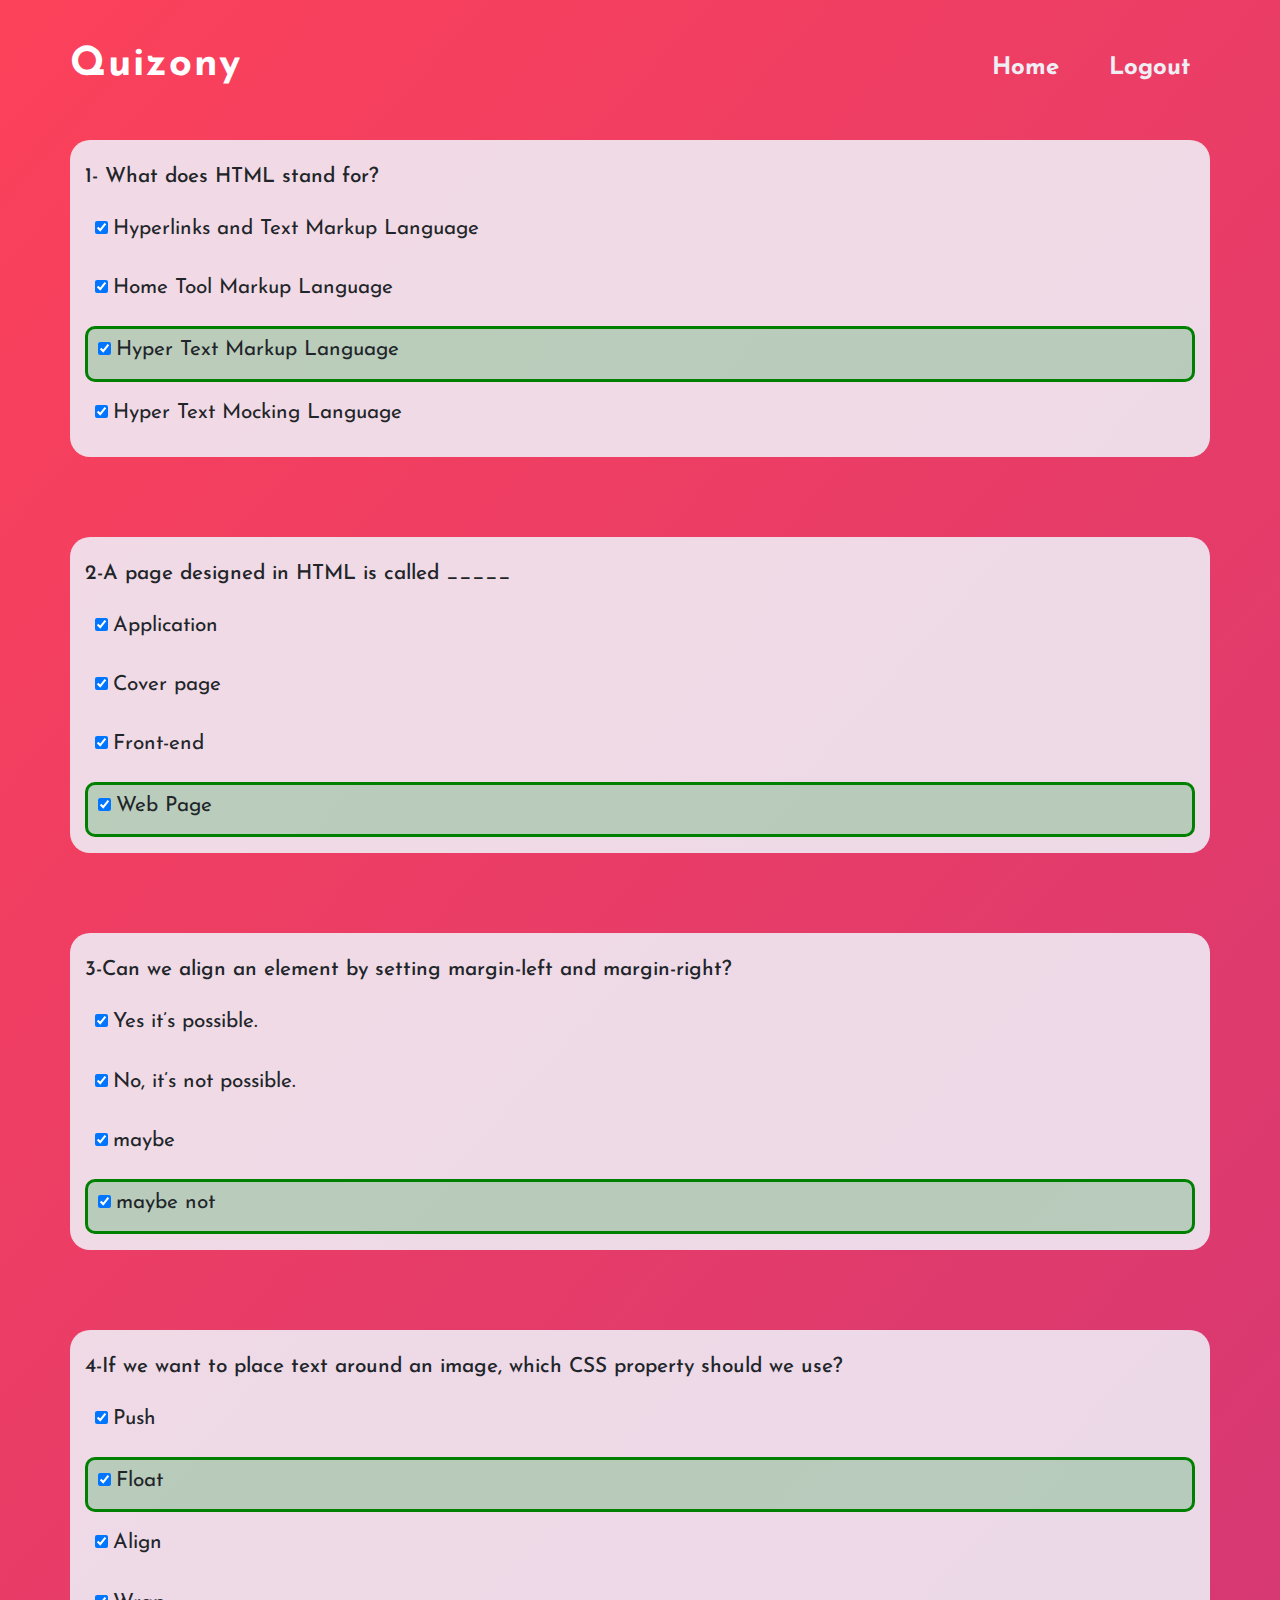
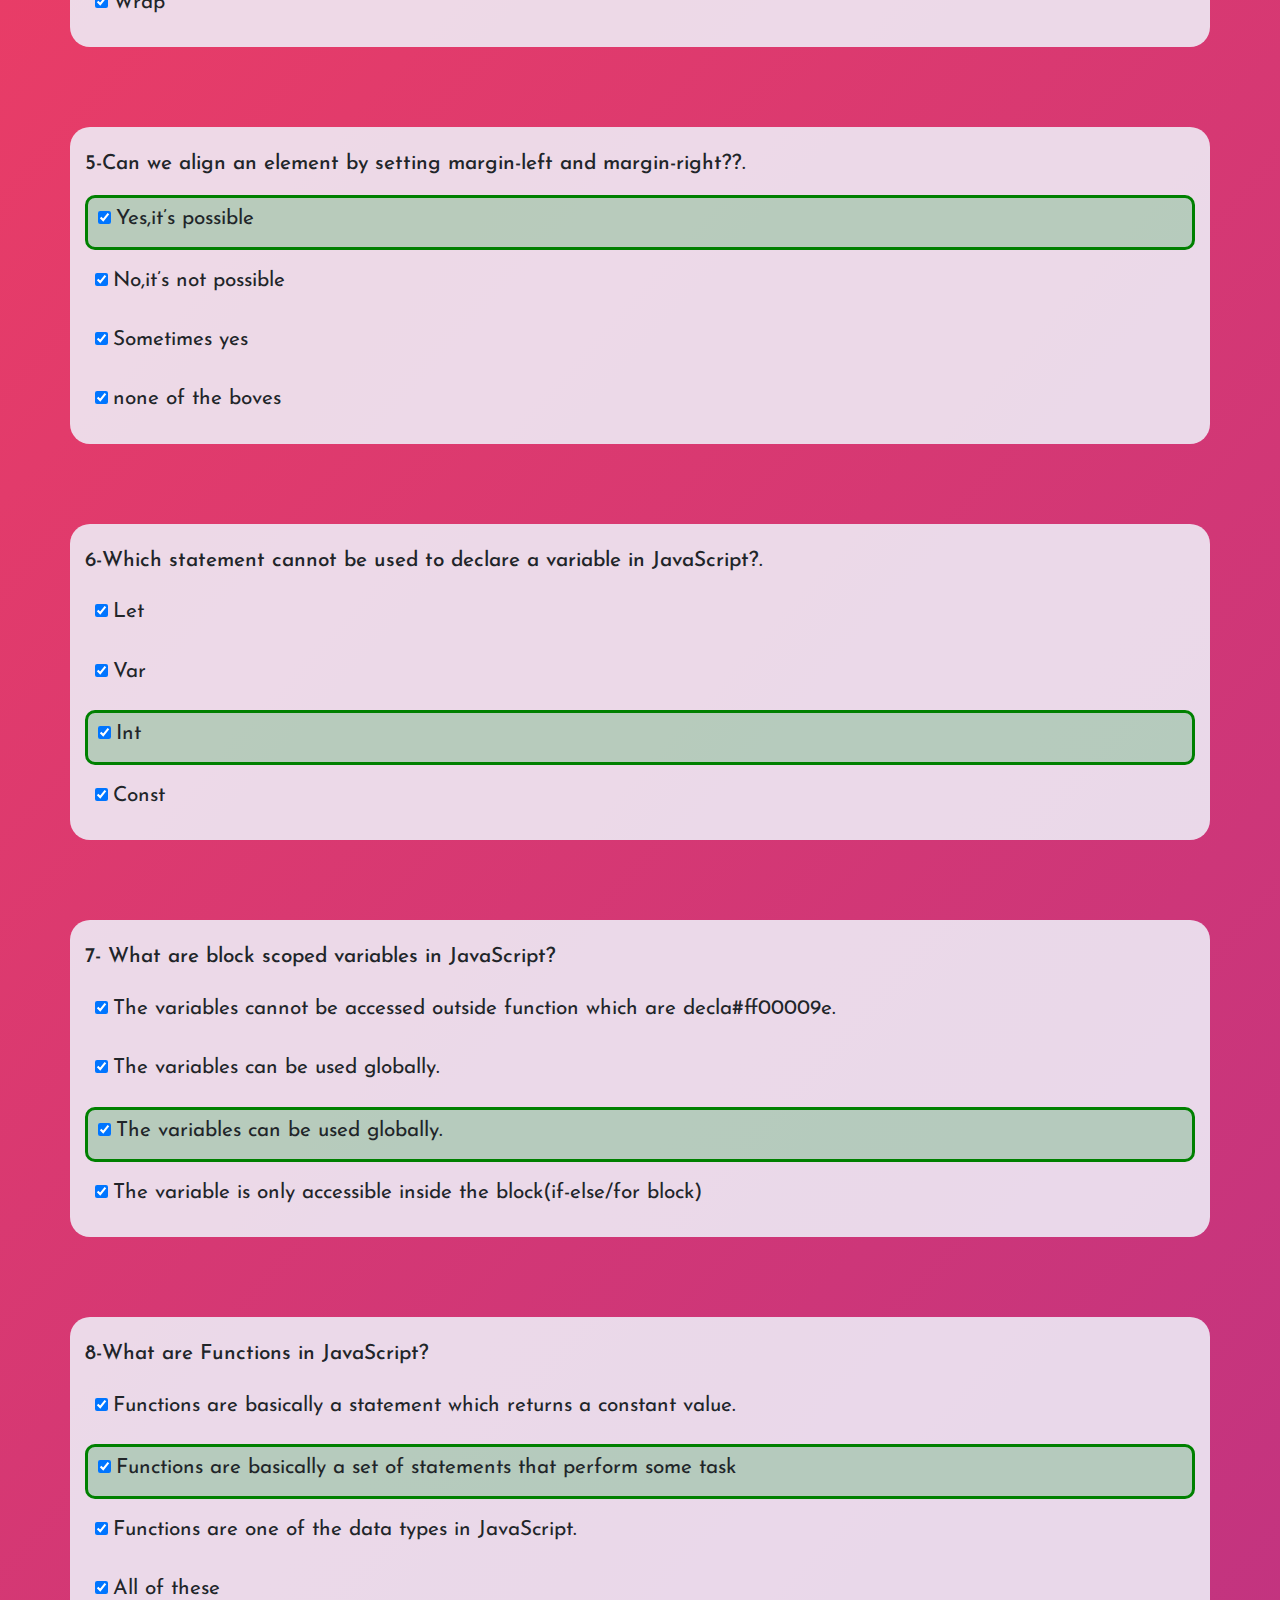
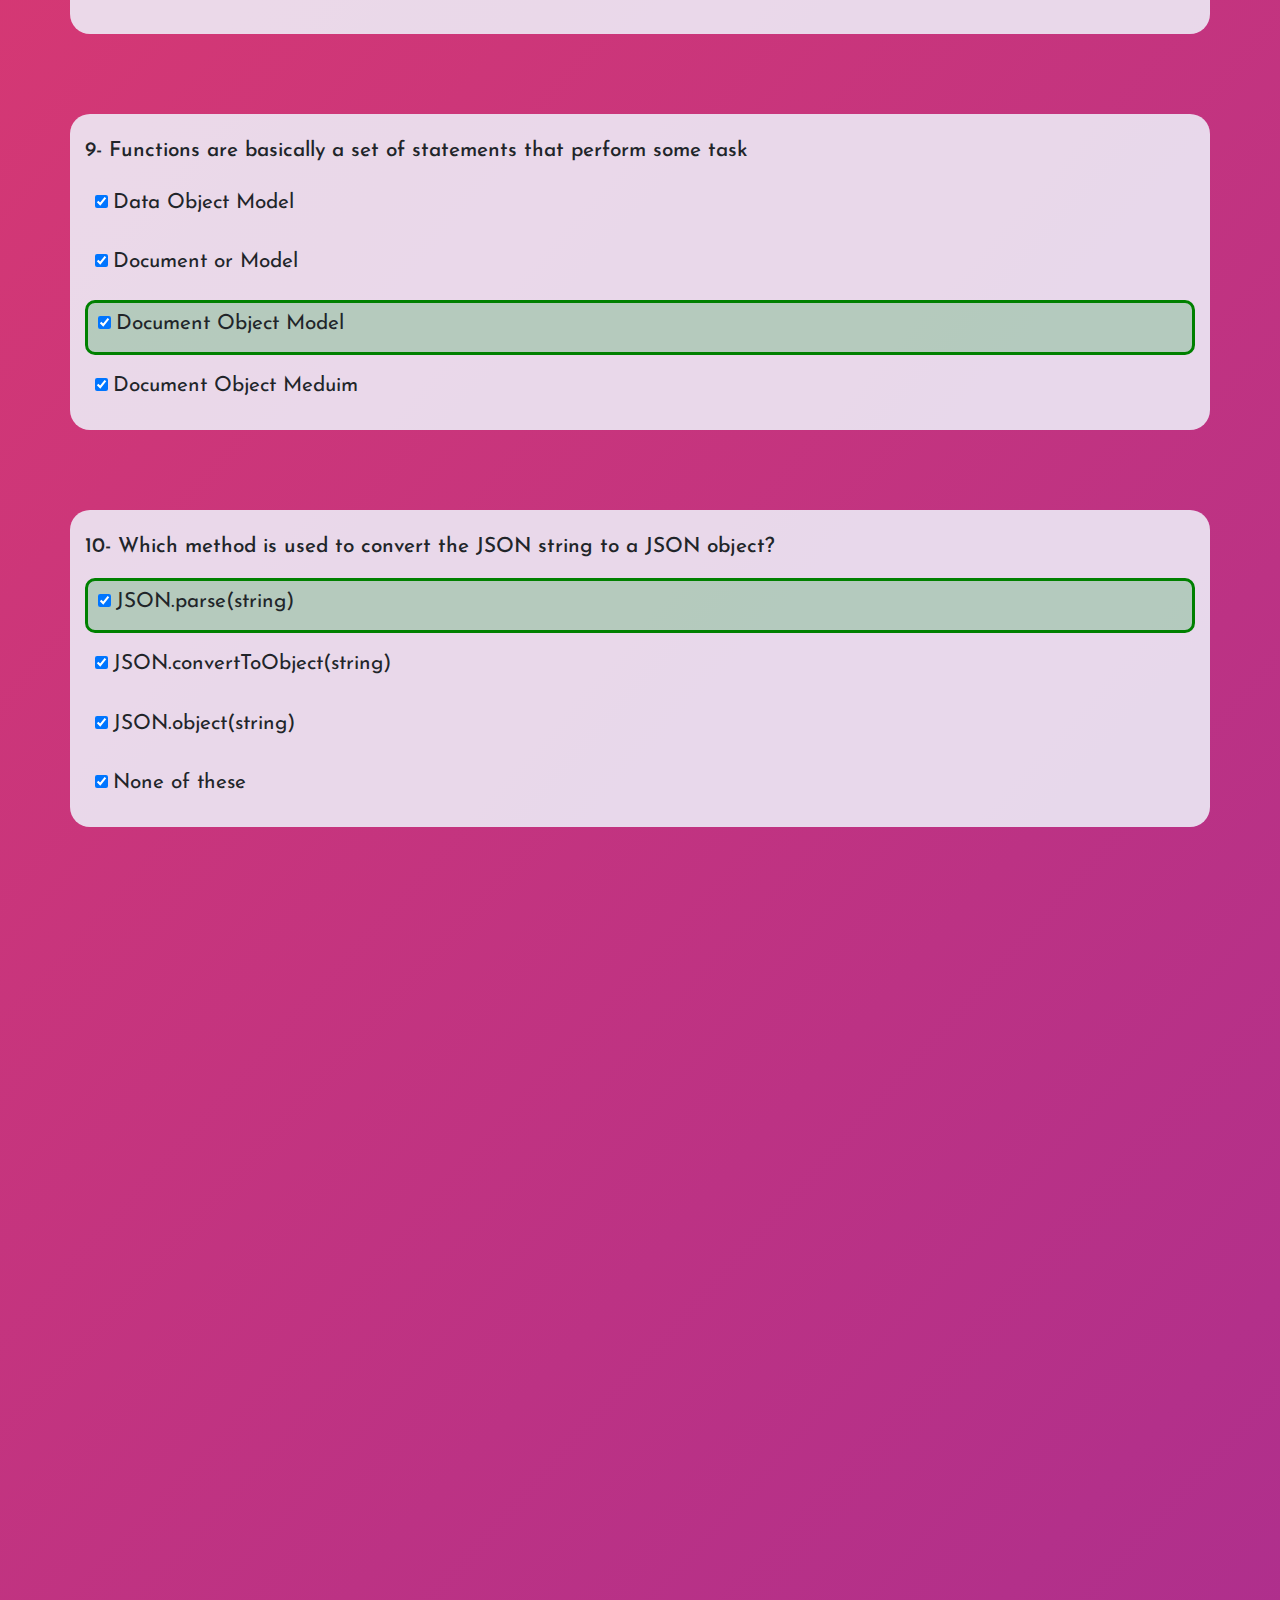
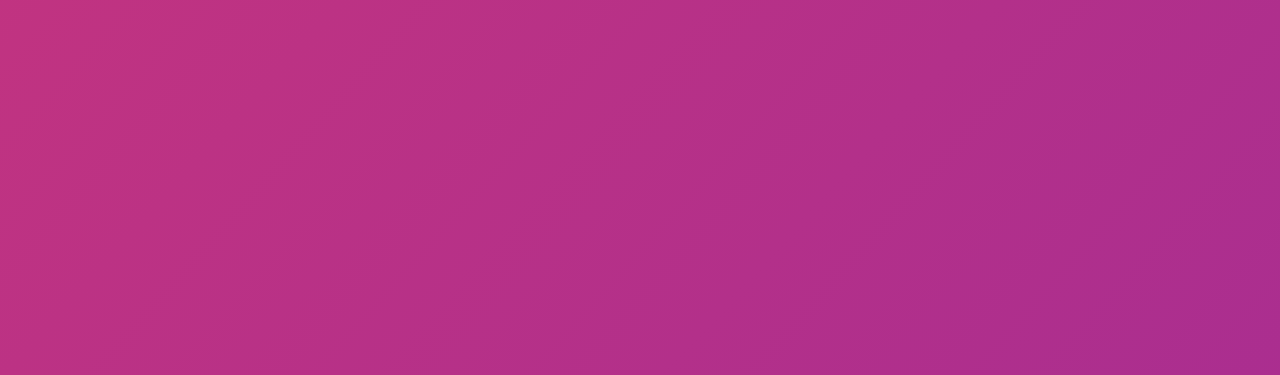
<file: html/TechResult.html>
<!doctype html>
<html lang="en">

<head>
  <title>Quizony - Result</title>
  <link href="https://fonts.googleapis.com/css?family=Josefin+Sans" rel="stylesheet">
  <link rel="preconnect" href="https://fonts.googleapis.com">
  <link rel="preconnect" href="https://fonts.gstatic.com" crossorigin>
  <link
    href="https://fonts.googleapis.com/css2?family=Josefin+Sans:ital,wght@0,300;0,400;0,500;1,200;1,300;1,400&family=Lobster&family=Poppins:ital,wght@0,200;0,300;0,400;0,600;0,700;1,200;1,300&family=Yanone+Kaffeesatz:wght@600;700&display=swap"
    rel="stylesheet">
  <link rel="stylesheet" href="../css/style.css">
  <link rel="icon" href="../images/icon.png">
  <link rel="stylesheet" href="../css/result.css">
  <!-- Requi#ff00009e meta tags -->
  <meta charset="utf-8">
  <meta name="viewport" content="width=device-width, initial-scale=1, shrink-to-fit=no">

  <!-- Bootstrap CSS -->
  <link rel="stylesheet" href="https://stackpath.bootstrapcdn.com/bootstrap/4.3.1/css/bootstrap.min.css"
    integrity="sha384-ggOyR0iXCbMQv3Xipma34MD+dH/1fQ784/j6cY/iJTQUOhcWr7x9JvoRxT2MZw1T" crossorigin="anonymous">
    <style>
       .background {
    height: 575vh;
  }

  @media screen and (max-width:767px){
  .background {
    height: 620vh;
}

.options ul li label {
   font-size: 1.1em;
  }

  .result .container .heading h4{
       font-size: 1.2em;
        
         
           }
          }
  
  @media (min-width: 768px) and (max-width: 1023px) {
    .background {
    height: 600vh;
  }

  }

  @media (min-width: 1024px) and (max-width: 1044px) {
    .background {
    height: 440vh;
  }

  .options ul li label {
   font-size: 1.1em;
  }

  }
      
    </style>
</head>

<body>

  

  <!-- Background animtion-->
  <div class="background">
    <div class="cube"></div>
    <div class="cube"></div>
    <div class="cube"></div>
    <div class="cube"></div>
    <div class="cube"></div>
    <div class="cube"></div>
    <div class="cube"></div>
    <div class="cube"></div>
    <div class="cube"></div>
    <div class="cube"></div>
    <div class="cube"></div>
  </div>
  <!-- header -->
  <header>
    <!-- navbar -->
    <nav>
      <ul>
        <li><a href="index.html">Home</a></li>
        <li><a href="index.html">Logout</a></li>

      </ul>
    </nav>
    <!-- logo -->
    <div class="logo"><span><a href="index.html">Quizony</a></span></div>


    <!-- title & content -->
    <div class="main-con">
    
      <div class="msg"> 
        
      </div>
    <section class="result" id="res">
      <div class="container">
        <div class="heading">
          <h4>1- What does HTML stand for?</h4>
        </div>
        <div class="options">
          <ul>
            <li id="err1"><input class="answer" type="checkbox" id="option-1" checked>
              <label for="option-1">Hyperlinks and Text Markup Language</label>
            </li>

            <li id="err2"><input class="answer" type="checkbox" id="option-2" checked>
              <label for="option-2">Home Tool Markup Language</label>
            </li>

            <li id="err3" class="true"><input class="answer" type="checkbox" id="option-3" checked>
              <label for="option-3">Hyper Text Markup Language</label>
            </li>

            <li id="err4"><input type="checkbox" id="option-4" checked>
              <label for="option-4">Hyper Text Mocking Language</label>
            </li>


          </ul>

        </div>

      </div>
    </section>



    <section class="result" >
      <div class="container">
        <div class="heading">
          <h4>2-A page designed in HTML is called _____</h4>
        </div>
        <div class="options">
          <ul>
            <li id="err11"><input class="answer" type="checkbox" id="option-1" checked>
              <label for="option-1">  Application </label>
            </li>

            <li id="err22"><input class="answer" type="checkbox" id="option-2" checked>
              <label for="option-2">   Cover page
              </label>
            </li>

            <li id="err33"><input class="answer" type="checkbox" id="option-3" checked>
              <label for="option-3">Front-end</label>
            </li>

            <li id="err44" class="true"><input type="checkbox" id="option-4" checked>
              <label for="option-4">Web Page</label>
            </li>


          </ul>

        </div>

      </div>
    </section>
    <section class="result">
      <div class="container">
        <div class="heading">
          <h4>3-Can we align an element by setting margin-left and margin-right?
          </h4>
        </div>
        <div class="options">
          <ul>
            <li id="err111"><input class="answer" type="checkbox" id="option-1" checked>
              <label for="option-1">Yes it’s possible.
              </label>
            </li>

            <li id="err222"><input class="answer" type="checkbox" id="option-2" checked>
              <label for="option-2">No, it’s not possible.
              </label>
            </li>

            <li id="err333"><input class="answer" type="checkbox" id="option-3" checked>
              <label for="option-3">maybe</label>
            </li>

            <li id="err444" class="true" ><input type="checkbox" id="option-4" checked>
              <label for="option-4">maybe not</label>
            </li>


          </ul>

        </div>

      </div>
    </section>
    <section class="result">
      <div class="container">
        <div class="heading">
          <h4>4-If we want to place text around an image, which CSS property should we use?

          </h4>
        </div>
        <div class="options">
          <ul>
            <li id="err1111"><input class="answer" type="checkbox" id="option-1" checked>
              <label for="option-1">Push
              </label>
            </li>

            <li id="err2222" class="true"><input class="answer" type="checkbox" id="option-2" checked>
              <label for="option-2"> Float</label>
            </li>

            <li id="err3333"><input class="answer" type="checkbox" id="option-3" checked>
              <label for="option-3">Align</label>
            </li>

            <li id="err4444"><input type="checkbox" id="option-4" checked>
              <label for="option-4">Wrap</label>
            </li>


          </ul>

        </div>

      </div>
    </section>
    <section class="result">
      <div class="container">
        <div class="heading">
          <h4>5-Can we align an element by setting margin-left and margin-right??.</h4>
        </div>
        <div class="options">
          <ul>
            <li id="err11111"  class="true"><input class="answer" type="checkbox" id="option-1" checked>
              <label for="option-1">Yes,it’s possible
              </label>
            </li>

            <li id="err22222"><input class="answer" type="checkbox" id="option-2" checked>
              <label for="option-2">No,it’s not possible</label>
            </li>

            <li id="err33333"><input class="answer" type="checkbox" id="option-3" checked>
              <label for="option-3">Sometimes yes</label>
            </li>

            <li id="err44444"><input type="checkbox" id="option-4" checked>
              <label for="option-4">none of the boves</label>
            </li>


          </ul>

        </div>

      </div>
    </section>
    <section class="result">
      <div class="container">
        <div class="heading">
          <h4>6-Which statement cannot be used to declare a variable in JavaScript?.</h4>
        </div>
        <div class="options">
          <ul>
            <li id="err11111"  ><input class="answer" type="checkbox" id="option-1" checked>
              <label for="option-1">Let
              </label>
            </li>

            <li id="err22222"><input class="answer" type="checkbox" id="option-2" checked>
              <label for="option-2">Var</label>
            </li>

            <li id="err33333" class="true"><input class="answer" type="checkbox" id="option-3" checked>
              <label for="option-3">Int</label>
            </li>

            <li id="err44444"><input type="checkbox" id="option-4" checked>
              <label for="option-4">Const</label>
            </li>


          </ul>

        </div>

      </div>
    </section>
    <section class="result">
      <div class="container">
        <div class="heading">
          <h4>7- What are block scoped variables in JavaScript?</h4>
        </div>
        <div class="options">
          <ul>
            <li id="err111111"><input class="answer" type="checkbox" id="option-1" checked>
              <label for="option-1">The variables cannot be accessed outside function  which are decla#ff00009e.
              </label>
            </li>

            <li id="err222222"><input class="answer" type="checkbox" id="option-2" checked>
              <label for="option-2">The variables can be used globally.</label>
            </li>

            <li id="err333333" class="true"><input class="answer" type="checkbox" id="option-3" checked>
              <label for="option-3">The variables can be used globally.</label>
            </li>

            <li id="err444444"><input type="checkbox" id="option-4" checked>
              <label for="option-4">The variable is only accessible inside the block(if-else/for block) </label>
            </li>


          </ul>

        </div>

      </div>
    </section>
    <section class="result">
      <div class="container">
        <div class="heading">
          <h4>8-What are Functions in JavaScript?</h4>
        </div>
        <div class="options">
          <ul>
            <li id="err1111111"><input class="answer" type="checkbox" id="option-1" checked>
              <label for="option-1">Functions are basically a statement which returns a constant value.
              </label>
            </li>

            <li id="err2222222" class="true"><input class="answer" type="checkbox" id="option-2" checked>
              <label for="option-2">Functions are basically a set of statements that perform some task</label>
            </li>

            <li id="err3333333"><input class="answer" type="checkbox" id="option-3" checked>
              <label for="option-3">Functions are one of the data types in JavaScript.</label>
            </li>

            <li id="err4444444"><input type="checkbox" id="option-4" checked>
              <label for="option-4">All of these</label>
            </li>


          </ul>

        </div>

      </div>
    </section>
    <section class="result">
      <div class="container">
        <div class="heading">
          <h4>9- Functions are basically a set of statements that perform some task</h4>
        </div>
        <div class="options">
          <ul>
            <li id="err11111111"><input class="answer" type="checkbox" id="option-1" checked>
              <label for="option-1">Data Object Model
              </label>
            </li>

            <li id="er22222222"><input class="answer" type="checkbox" id="option-2" checked>
              <label for="option-2">Document or Model</label>
            </li>

            <li id="err33333333" class="true"><input class="answer" type="checkbox" id="option-3" checked>
              <label for="option-3">Document Object Model</label>
            </li>

            <li id="err44444444"><input type="checkbox" id="option-4" checked>
              <label for="option-4">Document Object Meduim</label>
            </li>


          </ul>

        </div>

      </div>
    </section>
    <section class="result">
      <div class="container">
        <div class="heading">
          <h4>10- Which method is used to convert the JSON string to a JSON object?</h4>
        </div>
        <div class="options">
          <ul>
            <li id="err111111111 " class="true"><input class="answer" type="checkbox" id="option-1" checked>
              <label for="option-1">JSON.parse(string)
              </label>
            </li>

            <li id="err222222222
            "><input class="answer" type="checkbox" id="option-2" checked>
              <label for="option-2">JSON.convertToObject(string)</label>
            </li>

            <li id="err333333333
            "><input class="answer" type="checkbox" id="option-3" checked>
              <label for="option-3">JSON.object(string)</label>
            </li>

            <li id="err444444444
            "><input type="checkbox" id="option-4" checked>
              <label for="option-4">None of these</label>
            </li>


          </ul>

        </div>

      </div>
    </section>

  </div>
    <!-- Optional JavaScript -->
    <!-- jQuery first, then Popper.js, then Bootstrap JS -->
    <script src="https://code.jquery.com/jquery-3.3.1.slim.min.js"
      integrity="sha384-q8i/X+965DzO0rT7abK41JStQIAqVgRVzpbzo5smXKp4YfRvH+8abtTE1Pi6jizo"
      crossorigin="anonymous"></script>
    <script src="https://cdnjs.cloudflare.com/ajax/libs/popper.js/1.14.7/umd/popper.min.js"
      integrity="sha384-UO2eT0CpHqdSJQ6hJty5KVphtPhzWj9WO1clHTMGa3JDZwrnQq4sF86dIHNDz0W1"
      crossorigin="anonymous"></script>
    <script src="https://stackpath.bootstrapcdn.com/bootstrap/4.3.1/js/bootstrap.min.js"
      integrity="sha384-JjSmVgyd0p3pXB1rRibZUAYoIIy6OrQ6VrjIEaFf/nJGzIxFDsf4x0xIM+B07jRM"
      crossorigin="anonymous"></script>
      <script>  
       var put1=document.getElementById("err1")
        var put2=document.getElementById("err2")
        var put3=document.getElementById("err3")
        var put4=document.getElementById("err4")

        var put11=document.getElementById("err11")
        var put22=document.getElementById("err22")
        var put33=document.getElementById("err33")
        var put44=document.getElementById("err44")
        
        var put111=document.getElementById("err111")
        var put222=document.getElementById("err222")
        var put333=document.getElementById("err333")
        var put444=document.getElementById("err444")

        var put1111=document.getElementById("err1111")
        var put2222=document.getElementById("err2222")
        var put3333=document.getElementById("err3333")
        var put4444=document.getElementById("err4444")

        var put11111=document.getElementById("err11111")
        var put22222=document.getElementById("err22222")
        var put33333=document.getElementById("err33333")
        var put44444=document.getElementById("err44444")
        //6
  var put11111=document.getElementById("err111111");
  var put22222=document.getElementById("err222222")
  var put33333=document.getElementById("err333333")
  var put44444=document.getElementById("err444444")
//7
  var put111111=document.getElementById("err1111111");
  var put222222=document.getElementById("err2222222")
  var put333333=document.getElementById("err3333333")
  var put444444=document.getElementById("err4444444")
  //8
  var put1111111=document.getElementById("err11111111");
  var put2222222=document.getElementById("err22222222")
  var put3333333=document.getElementById("err33333333")
  var put4444444=document.getElementById("err44444444")
//9
  var put11111111=document.getElementById("err111111111");
  var put22222222=document.getElementById("err222222222")
  var put33333333=document.getElementById("err333333333")
  var put44444444=document.getElementById("err444444444")
//10
  var put1111111111=document.getElementById("err1111111111");
  var put2222222222=document.getElementById("err2222222222")
  var put3333333333=document.getElementById("err3333333333")
  var put4444444444=document.getElementById("err4444444444")

        //////

        if(localStorage.getItem("compare")[0]!="c"){
 if(localStorage.getItem("compare")[0]=="a"){put1.style.backgroundColor="#ff00009e";put2.style.width="100%"} 
 if(localStorage.getItem("compare")[0]=="b"){put2.style.backgroundColor="#ff00009e";put2.style.width="100%"}
 if(localStorage.getItem("compare")[0]=="d"){put4.style.backgroundColor="#ff00009e";put3.style.width="100%"}
 }
//2

 if(localStorage.getItem("compare")[2]!="d"){
 if(localStorage.getItem("compare")[2]=="b"){put22.style.backgroundColor="#ff00009e";put22.style.width="100%"} 
 if(localStorage.getItem("compare")[2]=="c"){put33.style.backgroundColor="#ff00009e";put33.style.width="100%"}
 if(localStorage.getItem("compare")[2]=="a"){put11.style.backgroundColor="#ff00009e";put11.style.width="100%"}
 }

 //3

 if(localStorage.getItem("compare")[4]!="d"){
 if(localStorage.getItem("compare")[4]=="b"){put222.style.backgroundColor="#ff00009e";put222.style.width="100%"} 
 if(localStorage.getItem("compare")[4]=="c"){put333.style.backgroundColor="#ff00009e";put333.style.width="100%"}
 if(localStorage.getItem("compare")[4]=="a"){put111.style.backgroundColor="#ff00009e";put111.style.width="100%"}
 }


//4
 if(localStorage.getItem("compare")[6]!="b"){
 if(localStorage.getItem("compare")[6]=="a"){put1111.style.backgroundColor="#ff00009e";put1111.style.width="100%"} 
 if(localStorage.getItem("compare")[6]=="c"){put3333.style.backgroundColor="#ff00009e";put3333.style.width="100%"}
 if(localStorage.getItem("compare")[6]=="d"){put4444.style.backgroundColor="#ff00009e";put4444.style.width="100%"}
 }
 //5
 if(localStorage.getItem("compare")[8]!="a"){
 if(localStorage.getItem("compare")[8]=="b"){put22222.style.backgroundColor="#ff00009e";put22222.style.width="100%"} 
 if(localStorage.getItem("compare")[8]=="c"){put33333.style.backgroundColor="#ff00009e";put33333.style.width="100%"}
 if(localStorage.getItem("compare")[8]=="d"){put44444.style.backgroundColor="#ff00009e";put44444.style.width="100%"}
 }
//6
 if(localStorage.getItem("compare")[10]!="b"){
 if(localStorage.getItem("compare")[10]=="a"){put11111.style.backgroundColor="#ff00009e";put11111.style.width="100%"} 
 if(localStorage.getItem("compare")[10]=="c"){put33333.style.backgroundColor="#ff00009e";put33333.style.width="100%"}
 if(localStorage.getItem("compare")[10]=="d"){put44444.style.backgroundColor="#ff00009e";put44444.style.width="100%"}
 }
 //7
 if(localStorage.getItem("compare")[12]!="a"){
 if(localStorage.getItem("compare")[12]=="b"){put222222.style.backgroundColor="#ff00009e";put222222.style.width="100%"} 
 if(localStorage.getItem("compare")[12]=="c"){put333333.style.backgroundColor="#ff00009e";put333333.style.width="100%"}
 if(localStorage.getItem("compare")[12]=="d"){put444444.style.backgroundColor="#ff00009e";put444444.style.width="100%"}
 }
 //8
 if(localStorage.getItem("compare")[14]!="b"){
 if(localStorage.getItem("compare")[14]=="a"){put1111111.style.backgroundColor="#ff00009e";put1111111.style.width="100%"} 
 if(localStorage.getItem("compare")[14]=="c"){put3333333.style.backgroundColor="#ff00009e";put3333333.style.width="100%"}
 if(localStorage.getItem("compare")[14]=="d"){put4444444.style.backgroundColor="#ff00009e";put4444444.style.width="100%"}
 }
 //9
 if(localStorage.getItem("compare")[16]!="c"){
 if(localStorage.getItem("compare")[16]=="a"){put11111111.style.backgroundColor="#ff00009e";put11111111.style.width="100%"} 
 if(localStorage.getItem("compare")[16]=="b"){put33333333.style.backgroundColor="#ff00009e";put33333333.style.width="100%"}
 if(localStorage.getItem("compare")[16]=="d"){put44444444.style.backgroundColor="#ff00009e";put44444444.style.width="100%"}
 }
 //10
 if(localStorage.getItem("compare")[18]!="a"){
 if(localStorage.getItem("compare")[18]=="b"){put2222222222.style.backgroundColor="#ff00009e";put2222222222.style.width="100%"} 
 if(localStorage.getItem("compare")[18]=="c"){put3333333333.style.backgroundColor="#ff00009e";put3333333333.style.width="100%"}
 if(localStorage.getItem("compare")[18]=="d"){put4444444444.style.backgroundColor="#ff00009e";put4444444444.style.width="100%"}
 }
 /* var put1111111=document.getElementById("err11111111");
  var put2222222=document.getElementById("err22222222")
  var put3333333=document.getElementById("err33333333")
  var put4444444=document.getElementById("err44444444")

  var put11111111=document.getElementById("err111111111");
  var put22222222=document.getElementById("err222222222")
  var put33333333=document.getElementById("err333333333")
  var put44444444=document.getElementById("err444444444")

  var put1111111111=document.getElementById("err1111111111");
  var put2222222222=document.getElementById("err2222222222")
  var put3333333333=document.getElementById("err3333333333")
  var put4444444444=document.getElementById("err4444444444")*/


        

        
    /*   if(localStorage.getItem("compare")[0]!="d")
       {
       if(localStorage.getItem("compare")[0]=="a"){put1.style.backgroundColor="#ff00009e";put2.style.width="100%"} 
      else if(localStorage.getItem("compare")[0]=="b"){put2.style.backgroundColor="#ff00009e";put3.style.width="100%"}
      else if(localStorage.getItem("compare")[0]=="c"){put3.style.backgroundColor="#ff00009e";put3.style.width="100%"}
       }


       if(localStorage.getItem("compare")[1]!="b")
       {
       if(localStorage.getItem("compare")[1]=="a"){put11.style.backgroundColor="#ff00009e";put22.style.width="100%"} 
       if(localStorage.getItem("compare")[1]=="c"){put33.style.backgroundColor="#ff00009e";put33.style.width="100%"}
       if(localStorage.getItem("compare")[1]=="d"){put44.style.backgroundColor="#ff00009e";put44.style.width="100%"}
      }

       

       if(localStorage.getItem("compare")[2]!="a")
       {
       if(localStorage.getItem("compare")[2]=="b"){put222.style.backgroundColor="#ff00009e";put222.style.width="100%"} 
       if(localStorage.getItem("compare")[2]=="c"){put333.style.backgroundColor="#ff00009e";put333.style.width="100%"}
       if(localStorage.getItem("compare")[2]=="d"){put444.style.backgroundColor="#ff00009e";put444.style.width="100%"}
      }


      
       if(localStorage.getItem("compare")[3]!="c")
       {
       if(localStorage.getItem("compare")[3]=="b"){put2222.style.backgroundColor="#ff00009e";put2222.style.width="100%"} 
       if(localStorage.getItem("compare")[3]=="a"){put1111.style.backgroundColor="#ff00009e";put3333.style.width="100%"}
       if(localStorage.getItem("compare")[3]=="d"){put4444.style.backgroundColor="#ff00009e";put4444.style.width="100%"}
      }

       if(localStorage.getItem("compare")[4]!="a")
       {
       if(localStorage.getItem("compare")[4]=="b"){put22222.style.backgroundColor="#ff00009e";put22222.style.width="100%"} 
       if(localStorage.getItem("compare")[4]=="c"){put33333.style.backgroundColor="#ff00009e";put33333.style.width="100%"}
       if(localStorage.getItem("compare")[4]=="d"){put44444.style.backgroundColor="#ff00009e";put44444.style.width="100%"}
      }*/
      </script>
</body>

</html>
</file>
<file: css/style.css>
* {
    margin: 0;
    padding: 0;
    box-sizing: border-box;
    font-family: 'Josefin Sans', sans-serif;
}

  .container-fluid {
    height: 100%;
    margin: 0;
    padding: 0;
    width: 100%;
    background: #FFF;
  }

  /* ============= Animation background ========= */
  .background {
    background: linear-gradient(132deg, #FC415A, #591BC5, #212335);
    background-size: 400% 400%;
    animation: Gradient 15s ease infinite;
    height: 100vh;
    width: 100vw;

  }

  .cube {
    position: absolute;
    top: 80vh;
    left: 45vw;
    width: 7px;
    height: 7px;
    border: solid 1px #D7D4E4;
    transform-origin: top left;
    transform: scale(0) rotate(0deg) translate(-50%, -50%);
    animation: cube 12s ease-in forwards infinite;
  }

  .cube:nth-child(2n) {
    border-color: #FFF ;
  }

  .cube:nth-child(2) {
    animation-delay: 2s;
    left: 25vw;
    top: 40vh;
  }
  
  .cube:nth-child(3) {
    animation-delay: 4s;
    left: 75vw;
    top: 50vh;
  }

  .cube:nth-child(4) {
    animation-delay: 6s;
    left: 90vw;
    top: 10vh;
  }

  .cube:nth-child(5) {
    animation-delay: 8s;
    left: 10vw;
    top: 85vh;
  }
  .cube:nth-child(6) {
    animation-delay: 10s;
    left: 50vw;
    top: 10vh;
  }
  .cube:nth-child(7) {
    animation-delay: 10s;
    left: 30vw;
    top: 200vh;
  }
  .cube:nth-child(8) {
    animation-delay: 10s;
    left: 40vw;
    top: 10vh;
  }

.cube:nth-child(9) {
  animation-delay: 10s;
  left: 10vw;
  top: 300vh;
}
.cube:nth-child(10) {
  animation-delay: 10s;
  left: 60vw;
  top: 300vh;
}
.cube:nth-child(11) {
  animation-delay: 10s;
  left: 90vw;
  top: 250vh;
}
  
  /* ================= Header ============ */

  header {
    position: absolute;
    top:0%;
    left: 0%;
    width:100%;
    margin: 0;
    padding: 0;
  }

  /* navbar*/
  nav {
    color: #FFF;
    float: right;
    margin:50px 90px;
  }

  nav ul {
    list-style: none;
  }

  nav ul li {
    float: left;
    transition: .3s;
  }

  nav ul li a {
    text-decoration: none;
    color: #EFEEF5;
   font-weight: bold;
    font-size: 24px;
    margin-left:50px;
  }

  nav ul li:hover a{
    border-radius: 3px;
    text-decoration: none;
    padding: 3px;
    color: #591BC5;
    background-color: #efeef573;
  }

  /* Logo */

  .logo {
    display: flex;
    justify-content: center;
    align-items: center;
    padding: 5px;
    width: 180px;
    height: 50px;
    /* background: #EFEEF5; */
    margin: 40px 63px;
    float: left;
    font-family: 'Josefin Sans', sans-serif;
    letter-spacing: 2px;
    font-size: 20px;
  }

  .logo span a {
    text-decoration: none;
    color: white;
    /* color: #591BC5; */
    font-size: 2em;
    line-height: 1;
    padding-left: 5px;
    font-weight: bold;
  }

  img {
    margin-left: 100px;
      margin-top: 15%;
      width: 400px;
      height: 400px;
  }

  .container {
      display: flex;
      justify-content:start;
  }

  /* Header content & title & button*/
  .header-content{
    margin-top:10%;
    color:  #EFEEF5;
  }

  .header-content h1 {
    text-transform: uppercase;
    font-size: 3em;
    letter-spacing: 1px;
  }

  .header-content p {
    font-size: 20px;
    line-height: 1.5;
    margin: 20px auto;
  }

  .header-content button {
    width: 220px;
    margin:20px 10px;
    color: #591BC5;
    font-size: 22px;
    border:1px solid #EFEEF5;
    font-weight: 500;
    background: #EFEEF5;
    /* border-radius: 20px; */
    padding: 10px;
    cursor:pointer;
    transition: .6s;
  }

  .header-content button:hover{
    
    background-color: #591bc52f;
    color: white;
  }
  /* Animate Background*/
  @keyframes Gradient {
    0% {
      background-position: 0% 50%;
    }
    50% {
      background-position: 100% 50%;
    }
    100% {
      background-position: 0% 50%;
    }
  }
  @keyframes cube {
    from {
      transform: scale(0) rotate(0deg) translate(-50%, -50%);
      opacity: 1;
    }
    to {
      transform: scale(20) rotate(960deg) translate(-50%, -50%);
      opacity: 0;
    }
  }

  @media only screen and (max-device-width: 992px) {
    img {
      height: 350px;
      width: 350px;
      margin-left: 150px;
    }
    h1 {
      font-size: 20px;
    }
    .logo {
      position: absolute;
      font-family: 'Josefin Sans', sans-serif;
      letter-spacing: 4px;
      font-size: 20px;
    }
    .header-content h1{
      font-size: 2em;
    }
  
    .header-content p {
      font-size: 18px;
    }
  
  }

  @media only screen and (max-device-width: 800px) {
    img {
      height: 300px;
      width: 300px;
    }
    
  
    .logo {
      font-size: 18px;
      left: -35px;
    }
  
  }

    @media only screen and (max-device-width: 766px) {
      img {
        display: none;
      }

      nav {
        margin: 20px;
        font-size: 7vw;
      }
      .header-content h1{
        font-size: 3em;
        text-align: right;
        margin-left: -65px;
      }
    
      .header-content p {
        font-size: 25px;
        margin: 25px;
      }

      .logo {
        font-size: 15px;
        left: -35px;
      }

    }

    @media only screen and (max-device-width: 425px) {
  
      nav {
          margin-top: 100px;
      }

      .header-content h1{
        font-size: 2.5em;
        text-align: center;
        margin-left: -10px;
      }
    
      .header-content p {
        text-align: center;
      }

      .logo {
        
        font-size: 15px;
        left: -35px;
      }

      .header-content button {
        margin-left: 25%;
      }

      nav ul li a {
        font-size: 25px;
        margin-left: 10px;
        color: #591BC5;
        background-color: #efeef573;
        font-weight: bold;
        padding: 3px;
      }


    }
</file>
<file: css/Questionsystyle.css>
@import url('https://fonts.googleapis.com/css2?family=Poppins:wght@200;400&display=swap');
nav{display: flex;flex-direction: row;}





.logout{
  font-size:33px;
  padding: 11px;
  width: 120px;
  height: 50px;
  margin-left: 152vh ;
  margin-top: 30px;
  letter-spacing: 2px;

}



* {
  box-sizing: border-box;
}
/* display: flex;
  align-items: center;
  justify-content: center;*/
body {
  background: linear-gradient(132deg, #d24f60, #591BC5, #212335);
 background-size: cover;
  font-family: 'Poppins', sans-serif;
  font-size:small ;
  height: 100vh;
  margin: 0;
}

.quizContainer {
 
  background-color:#f0f8ffc2 !important;
  border-radius: 4px;
  width: 50%; 
  overflow: hidden;
  margin:50px auto;


}

.quizHeader {
  padding: 4rem;
}

h2 {
  padding: 1rem;
  text-align: center;
  margin: 0;
  color:rgb(35 34 60) ;
}

ul {
  list-style-type: none;
  padding: 0;
}

ul li {
  font-size: 1.2rem;
  margin: 1rem 0;
}

ul li label {
  cursor: pointer;
 color:rgb(35 34 60);
}

button {
  background-color:rgb(35 34 60) ;
  color: #fff;
  border: none;
  display: block;
  width: 100%;
  cursor: pointer;
  font-size: 1.1rem;
  font-family: inherit;
  padding: 1.3rem;
}

button:hover {
  background-color:#6e6a7170;  
}
@media only screen and (max-device-width: 600px) {
  #quiz {
    width: 380px;
  }
  
  #question {
    font-size: 12px;
    text-align: left;
  }

  label {
    font-size: 15px;
  }


}



* {
  box-sizing: border-box;
  font-family: 'Josefin Sans', sans-serif;
}

.container-fluid {
  height: 100%;
  margin: 0;
  padding: 0;
  width: 100%;
  background: #FFF;
}

/* ============= Animation background ========= */
.background {
  background: linear-gradient(132deg, #FC415A, #591BC5, #212335);
  background-size: 400% 400%;
  animation: Gradient 15s ease infinite;
  height: 100vh;
  width: 100vw;

}


header {
  position: absolute;
  top:0%;
  left: 0%;
  width:100%;
  margin: 0;
  padding: 0;
}

/* navbar*/
nav {
  color: #FFF;
  float: right;
 
}





/* Logo */

.logo {
  display: flex;
  justify-content: center;
  align-items: center;
  padding: 5px;
  width: 180px;
  height: 50px;
  /* background: #EFEEF5; */
  margin: 40px 63px;
  float: left;
  font-family: 'Josefin Sans', sans-serif;
  letter-spacing: 2px;
  font-size: 20px;
}

.logo span a {
  text-decoration: none;
  color: white;
  /* color: #591BC5; */
  font-size: 2em;
  line-height: 1;
  padding-left: 5px;
  font-weight: bold;
}



@media only screen and (max-device-width: 992px) {
  img {
    height: 350px;
    width: 350px;
    margin-left: 150px;
  }
  h1 {
    font-size: 20px;
  }
  .logo {
    position: absolute;
    font-family: 'Josefin Sans', sans-serif;
    letter-spacing: 4px;
    font-size: 20px;
  }
  .header-content h1{
    font-size: 2em;
  }

  .header-content p {
    font-size: 18px;
  }

}

@media only screen and (max-device-width: 800px) {
  img {
    height: 300px;
    width: 300px;
  }
  

  .logo {
    font-size: 18px;
    left: -35px;
  }

}

  @media only screen and (max-device-width: 766px) {
    img {
      display: none;
    }

    nav {
      margin: 20px;
      font-size: 7vw;
    }
    .header-content h1{
      font-size: 3em;
      text-align: right;
      margin-left: -65px;
    }
  
    .header-content p {
      font-size: 25px;
      margin: 25px;
    }

    .logo {
      font-size: 15px;
      left: -35px;
    }

  }

  @media only screen and (max-device-width: 425px) {
    
    .logout {
      position: relative;
      margin-top: -25px;
      margin-bottom: 50px;
    }
    .logo {
      position: absolute;;
      top: 10px;
    }
    nav {
        margin-top: 80px;
    }}
</file>
<file: css/result.css>
:root{
    --false-color:red;
    --true-color:green;
    --section-padding:40px;
  }
body{
  overflow-x: hidden;
}

.container {
    padding-left: 15px;
    padding-right: 15px;
    margin-left: auto;
    margin-right: auto;
  }
  
.main-con{
  margin-top: 100px;
}
  .result{
        padding:var(--section-padding);
        justify-content: space-around;
      
  }



  .background {
    height: 320vh;
  }


  .result .container{
display: flex;
flex-direction: column;
justify-content: center;
background-color: #f0f8ffd6;
border-radius: 20px;


  }

  .result .container .heading{
   margin-top: 25px;
   
    
      }
      .result .container .heading h4{
       font-size: 1.3em;
        
         
           }


  .options ul li {
    list-style-type: none;
    margin: 10px 0px;
    border-radius: 10px;
    padding: 5px 0px 5px 10px;
  }
  .options ul li label {
   font-size: 1.3em;
  }


.true {
  border: 3px solid green;
    background-color: #28a74545;
    border-radius: 10px;
  }


  @media screen and (max-width:767px){
    .background {
      height: 390vh;
  }

  }
  @media (min-width: 768px) and (max-width: 1023px) {  
     .background {
    height: 370vh;
}}
</file>
